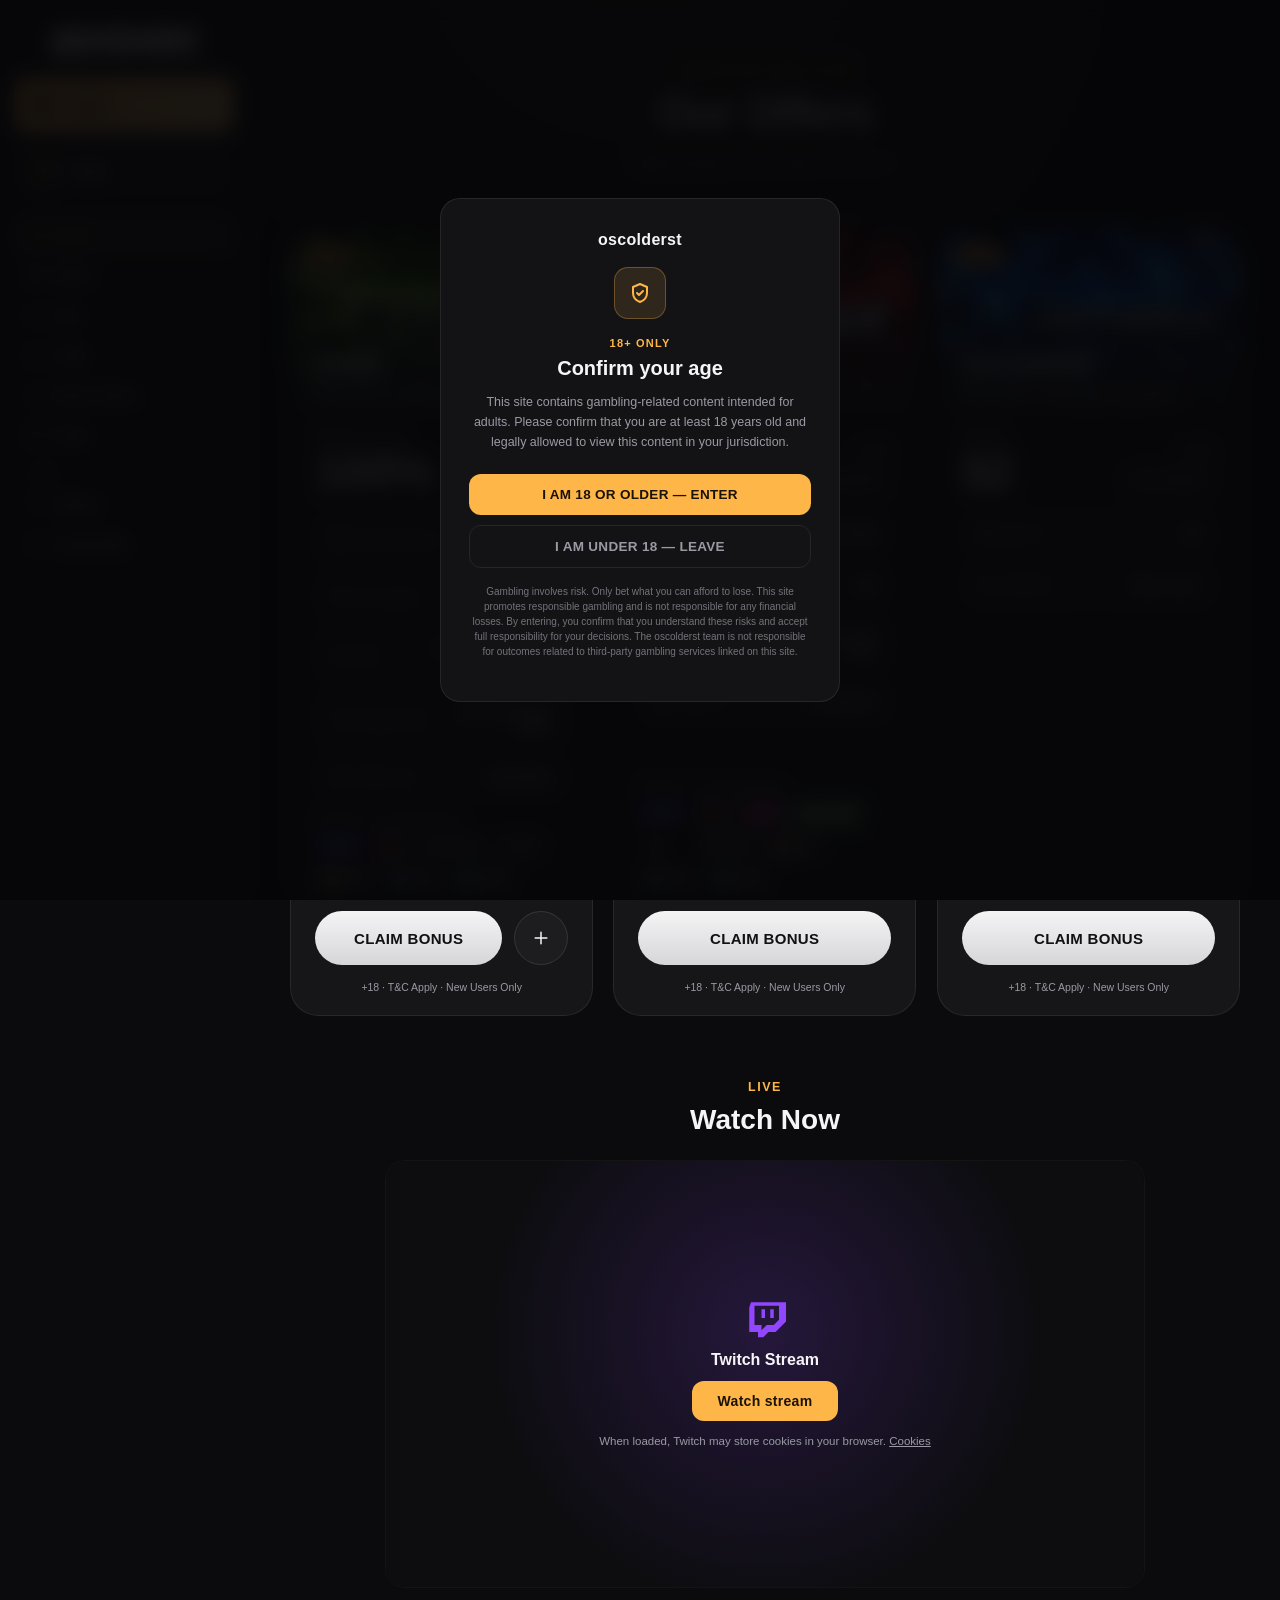
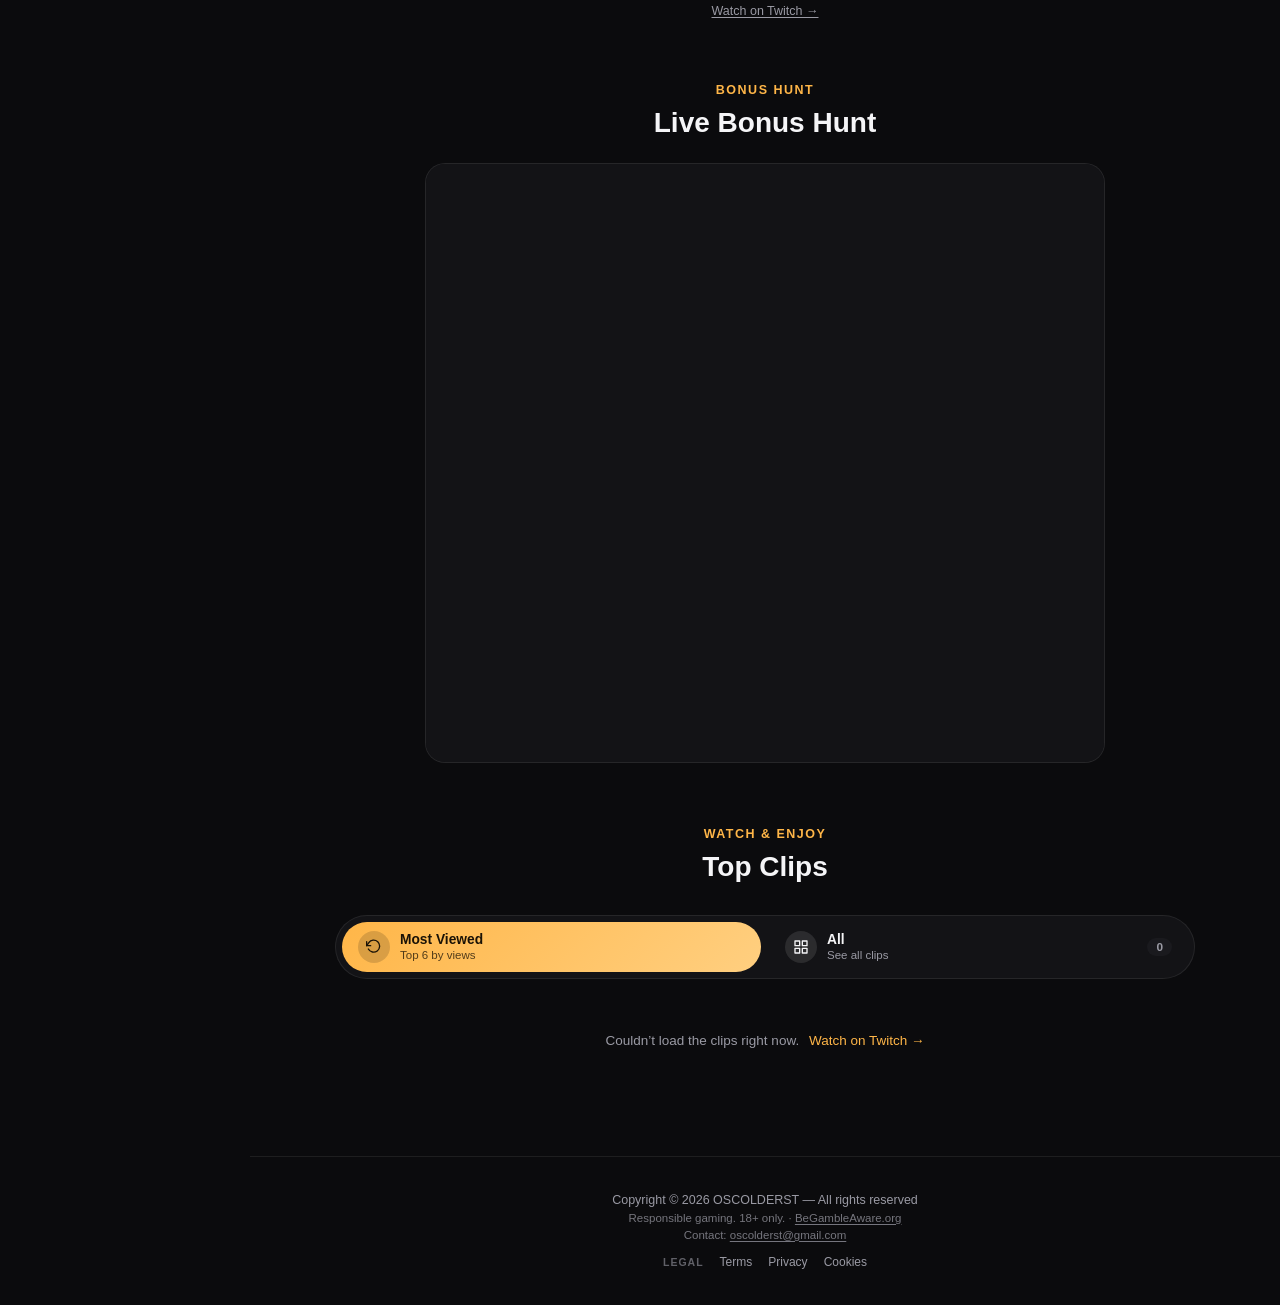
<file: index.html>
<!DOCTYPE html>
<html lang="en">
<head>
<meta charset="UTF-8">
<meta name="viewport" content="width=device-width, initial-scale=1.0">
<title>OSCOLDERST | Casinos Online &amp; Bonus Hunt</title>
<link rel="icon" type="image/png" sizes="32x32" href="/assets/img/favicon-32.png?v=3">
<link rel="icon" type="image/png" sizes="64x64" href="/assets/img/favicon-64.png?v=3">
<link rel="stylesheet" href="/assets/site.css?v=20261126">
<link rel="stylesheet" href="/assets/sidebar.css?v=20261126">
</head>
<body class="has-sidebar">

<div class="age-gate" id="ageGate">
  <div class="age-gate-card">
    <div class="age-gate-logo">oscolderst</div>
    <div class="age-gate-icon">
      <svg viewBox="0 0 24 24" fill="none" stroke-width="2" stroke-linecap="round" stroke-linejoin="round"><path d="M12 3l7 3v6c0 4.5-3 7.5-7 9-4-1.5-7-4.5-7-9V6l7-3z"/><path d="M9 12l2 2 4-4"/></svg>
    </div>
    <div class="age-gate-eyebrow">18+ ONLY</div>
    <h2 class="age-gate-title">Confirm your age</h2>
    <p class="age-gate-text">This site contains gambling-related content intended for adults. Please confirm that you are at least 18 years old and legally allowed to view this content in your jurisdiction.</p>
    <button class="age-gate-btn enter" data-age="ok" type="button">I AM 18 OR OLDER &mdash; ENTER</button>
    <button class="age-gate-btn exit" data-age="no" type="button">I AM UNDER 18 &mdash; LEAVE</button>
    <p class="age-gate-fine">Gambling involves risk. Only bet what you can afford to lose. This site promotes responsible gambling and is not responsible for any financial losses. By entering, you confirm that you understand these risks and accept full responsibility for your decisions. The oscolderst team is not responsible for outcomes related to third-party gambling services linked on this site.</p>
  </div>
</div>

<main>
  <section class="hero">
    <div class="eyebrow">Check out and claim</div>
    <h1>Our Offers</h1>
    <p class="lede">Sign up and use the codes &amp; bonuses</p>
  </section>

  <section class="offer" id="offers">
    <div class="deal-row">
    <article class="deal">
      <div class="deal-media">
        <img src="/assets/img/pubs.webp" alt="PUBS">
        <span class="deal-badge">NEW</span>
        <div class="deal-head"><h3 class="deal-name">PUBS</h3><p class="deal-tagline">100% up to 2,000 USDT + 100 FS</p></div>
      </div>
      <div class="deal-body">
        <div class="deal-top">
          <div><span class="deal-label">Bonus value</span><span class="deal-big">100%</span></div>
          <div class="deal-code"><span class="deal-label">Code</span><span class="deal-code-pill is-none">Not needed</span></div>
        </div>
        <ul class="deal-rows"><li><svg viewBox="0 0 24 24" fill="none" stroke="currentColor" stroke-width="1.8" stroke-linecap="round" stroke-linejoin="round" aria-hidden="true"><path d="M20 12v8H4v-8"/><path d="M2 8h20v4H2z"/><path d="M12 20V8"/><path d="M12 8H8a2 2 0 1 1 2-3c1 1 2 3 2 3zM12 8h4a2 2 0 1 0-2-3c-1 1-2 3-2 3z"/></svg><span class="deal-row-label">Casino bonus</span><span class="deal-row-line"></span><b>Up to 2,000 USDT</b></li><li><svg viewBox="0 0 24 24" fill="none" stroke="currentColor" stroke-width="1.8" stroke-linecap="round" stroke-linejoin="round" aria-hidden="true"><path d="M20 12a8 8 0 1 1-2.3-5.6"/><path d="M20 4v4h-4"/><circle cx="12" cy="12" r="2.5"/></svg><span class="deal-row-label">Free spins</span><span class="deal-row-line"></span><b>100</b></li><li><svg viewBox="0 0 24 24" fill="none" stroke="currentColor" stroke-width="1.8" stroke-linecap="round" stroke-linejoin="round" aria-hidden="true"><rect x="2" y="7" width="20" height="11" rx="4"/><path d="M7 11v3M5.5 12.5h3"/><circle cx="16" cy="11.5" r=".8"/><circle cx="18" cy="13.5" r=".8"/></svg><span class="deal-row-label">Slot</span><span class="deal-row-line"></span><b>Gates of Olympus Super Scatter</b></li><li><svg viewBox="0 0 24 24" fill="none" stroke="currentColor" stroke-width="1.8" stroke-linecap="round" stroke-linejoin="round" aria-hidden="true"><circle cx="12" cy="12" r="9"/><path d="M12 7v5l3 2"/></svg><span class="deal-row-label">Happy Hour</span><span class="deal-row-line"></span><b>Up to 50 Super Spins</b></li><li><svg viewBox="0 0 24 24" fill="none" stroke="currentColor" stroke-width="1.8" stroke-linecap="round" stroke-linejoin="round" aria-hidden="true"><rect x="3" y="5" width="18" height="16" rx="2"/><path d="M16 3v4M8 3v4M3 10h18"/></svg><span class="deal-row-label">Valid until</span><span class="deal-row-line"></span><b>31/01/2027</b></li></ul>
        <div class="deal-pay" aria-label="Deposit and withdrawal methods: Visa, Mastercard, Apple Pay, Google Pay, Bitcoin, Ethereum, Tether (USDT)"><span class="deal-pay-label">Deposit &amp; withdrawal</span><div class="deal-pay-list"><span class="pm pm-visa" title="Visa">VISA</span><span class="pm" title="Mastercard"><svg viewBox="0 0 30 18" aria-hidden="true"><circle cx="11" cy="9" r="7.5" fill="#eb001b"/><circle cx="19" cy="9" r="7.5" fill="#f79e1b" fill-opacity=".9"/></svg></span><span class="pm" title="Apple Pay">Apple&nbsp;Pay</span><span class="pm" title="Google Pay">G&nbsp;Pay</span><span class="pm pm-coin" title="Bitcoin"><i style="background:#f7931a">&#8383;</i>BTC</span><span class="pm pm-coin" title="Ethereum"><i style="background:#627eea">&#926;</i>ETH</span><span class="pm pm-coin" title="Tether (USDT)"><i style="background:#26a17b">&#8366;</i>USDT</span></div></div>
        <div class="deal-actions">
          <a class="deal-cta" href="https://partners.meratrack.xyz/click?o=1598&amp;a=1530" target="_blank" rel="noopener">CLAIM BONUS</a><button class="deal-more" type="button" aria-expanded="false" aria-controls="deal-extra-pubs" aria-label="Happy Hour details"><svg viewBox="0 0 24 24" fill="none" stroke="currentColor" stroke-width="1.8" stroke-linecap="round" stroke-linejoin="round" aria-hidden="true"><path d="M12 5v14M5 12h14"/></svg></button>
        </div>
        <div class="deal-extra" id="deal-extra-pubs" hidden><div class="deal-extra-title">Happy Hour</div><ul><li><b>Every weekday (Monday to Friday):</b> deposit during Happy Hour and get Free Spins or Super Spins.</li><li><b>Slot:</b> Book of the Fallen.</li><li><b>Up to 50 Super Spins:</b> the bigger the deposit, the better the reward.</li><li>Valid until 31 January 2027, 22:59.</li></ul></div>
        <p class="deal-fine">+18 &middot; T&amp;C Apply &middot; New Users Only</p>
      </div>
    </article>
    <article class="deal">
      <div class="deal-media">
        <img src="/assets/img/dbbet.webp" alt="DB.bet">
        <span class="deal-badge">NEW</span>
        <div class="deal-head"><h3 class="deal-name">DB.bet</h3><p class="deal-tagline">Casino up to &euro;1500 + 150 FS</p></div>
      </div>
      <div class="deal-body">
        <div class="deal-top">
          <div><span class="deal-label">Casino bonus</span><span class="deal-big">&euro;1500</span></div>
          <div class="deal-code"><span class="deal-label">Code</span><span class="deal-code-pill is-none">Not needed</span></div>
        </div>
        <ul class="deal-rows"><li><svg viewBox="0 0 24 24" fill="none" stroke="currentColor" stroke-width="1.8" stroke-linecap="round" stroke-linejoin="round" aria-hidden="true"><path d="M20 12v8H4v-8"/><path d="M2 8h20v4H2z"/><path d="M12 20V8"/><path d="M12 8H8a2 2 0 1 1 2-3c1 1 2 3 2 3zM12 8h4a2 2 0 1 0-2-3c-1 1-2 3-2 3z"/></svg><span class="deal-row-label">Casino bonus</span><span class="deal-row-line"></span><b>Up to &euro;1500</b></li><li><svg viewBox="0 0 24 24" fill="none" stroke="currentColor" stroke-width="1.8" stroke-linecap="round" stroke-linejoin="round" aria-hidden="true"><path d="M20 12a8 8 0 1 1-2.3-5.6"/><path d="M20 4v4h-4"/><circle cx="12" cy="12" r="2.5"/></svg><span class="deal-row-label">Free spins</span><span class="deal-row-line"></span><b>150</b></li><li><svg viewBox="0 0 24 24" fill="none" stroke="currentColor" stroke-width="1.8" stroke-linecap="round" stroke-linejoin="round" aria-hidden="true"><circle cx="12" cy="12" r="9"/><path d="M12 7l4 3-1.5 4.5h-5L8 10z"/><path d="M12 3v4M21 10l-5 0M18 19l-3.5-4.5M6 19l3.5-4.5M3 10h5"/></svg><span class="deal-row-label">Sports bonus</span><span class="deal-row-line"></span><b>100% up to &euro;100</b></li><li><svg viewBox="0 0 24 24" fill="none" stroke="currentColor" stroke-width="1.8" stroke-linecap="round" stroke-linejoin="round" aria-hidden="true"><rect x="3" y="5" width="18" height="14" rx="2"/><circle cx="12" cy="12" r="3"/><path d="M7 9v6M17 9v6"/></svg><span class="deal-row-label">Valid on</span><span class="deal-row-line"></span><b>1st deposit</b></li></ul>
        <div class="deal-pay" aria-label="Deposit and withdrawal methods: Visa, Mastercard, Skrill, Neteller, MB WAY, Bank transfer, Bitcoin, Ethereum, Tether (USDT)"><span class="deal-pay-label">Deposit &amp; withdrawal</span><div class="deal-pay-list"><span class="pm pm-visa" title="Visa">VISA</span><span class="pm" title="Mastercard"><svg viewBox="0 0 30 18" aria-hidden="true"><circle cx="11" cy="9" r="7.5" fill="#eb001b"/><circle cx="19" cy="9" r="7.5" fill="#f79e1b" fill-opacity=".9"/></svg></span><span class="pm pm-skrill" title="Skrill">Skrill</span><span class="pm pm-neteller" title="Neteller">NETELLER</span><span class="pm pm-mbway" title="MB WAY"><img src="/assets/img/mbway.webp" alt="MB WAY" width="125" height="64"></span><span class="pm" title="Bank transfer"><svg viewBox="0 0 24 24" fill="none" stroke="currentColor" stroke-width="2" stroke-linecap="round" stroke-linejoin="round" aria-hidden="true"><path d="M3 10l9-6 9 6"/><path d="M5 10v8M9.5 10v8M14.5 10v8M19 10v8"/><path d="M3 20h18"/></svg>Bank</span><span class="pm pm-coin" title="Bitcoin"><i style="background:#f7931a">&#8383;</i>BTC</span><span class="pm pm-coin" title="Ethereum"><i style="background:#627eea">&#926;</i>ETH</span><span class="pm pm-coin" title="Tether (USDT)"><i style="background:#26a17b">&#8366;</i>USDT</span></div></div>
        <div class="deal-actions">
          <a class="deal-cta" href="https://partners.meratrack.xyz/click?o=1390&amp;a=1530" target="_blank" rel="noopener">CLAIM BONUS</a>
        </div>
        <p class="deal-fine">+18 &middot; T&amp;C Apply &middot; New Users Only</p>
      </div>
    </article>
    <article class="deal">
      <div class="deal-media">
        <img src="/assets/img/aetheria.webp" alt="AETHERIA">
        <span class="deal-badge">NEW</span>
        <div class="deal-head"><h3 class="deal-name">AETHERIA</h3><p class="deal-tagline">New users: claim your $2 bonus</p></div>
      </div>
      <div class="deal-body">
        <div class="deal-top">
          <div><span class="deal-label">Bonus</span><span class="deal-big">$2</span></div>
          <div class="deal-code"><span class="deal-label">Code</span><span class="deal-code-pill is-none">Not needed</span></div>
        </div>
        <ul class="deal-rows"><li><svg viewBox="0 0 24 24" fill="none" stroke="currentColor" stroke-width="1.8" stroke-linecap="round" stroke-linejoin="round" aria-hidden="true"><path d="M20 12v8H4v-8"/><path d="M2 8h20v4H2z"/><path d="M12 20V8"/><path d="M12 8H8a2 2 0 1 1 2-3c1 1 2 3 2 3zM12 8h4a2 2 0 1 0-2-3c-1 1-2 3-2 3z"/></svg><span class="deal-row-label">Bonus</span><span class="deal-row-line"></span><b>$2</b></li><li><svg viewBox="0 0 24 24" fill="none" stroke="currentColor" stroke-width="1.8" stroke-linecap="round" stroke-linejoin="round" aria-hidden="true"><path d="M16 21v-2a4 4 0 0 0-4-4H6a4 4 0 0 0-4 4v2"/><circle cx="9" cy="7" r="4"/><path d="M19 8v6M22 11h-6"/></svg><span class="deal-row-label">Valid for</span><span class="deal-row-line"></span><b>New users</b></li></ul>
        <div class="deal-actions">
          <a class="deal-cta" href="https://aetheria.win/r/oscolderst" target="_blank" rel="noopener">CLAIM BONUS</a>
        </div>
        <p class="deal-fine">+18 &middot; T&amp;C Apply &middot; New Users Only</p>
      </div>
    </article>
    </div>
  </section>

  <section class="live" id="live">
    <div class="eyebrow">Live</div>
    <h2>Watch Now</h2>
    <div class="live-embed" data-twitch>
      <div class="embed-gate">
        <svg class="embed-gate-logo" viewBox="0 0 24 24" aria-hidden="true"><path d="M4 3 3 6v14h5v3h3l3-3h4l6-6V3H4zm16 10-3 3h-4l-3 3v-3H6V5h14v8z"/><path d="M15 7h2v5h-2zm-5 0h2v5h-2z"/></svg>
        <div class="embed-gate-title">Twitch Stream</div>
        <button class="embed-gate-btn" type="button">Watch stream</button>
        <p class="embed-gate-note">When loaded, Twitch may store cookies in your browser. <a href="/cookies/">Cookies</a></p>
      </div>
    </div>
    <a class="live-link" href="https://www.twitch.tv/oscolderst" target="_blank" rel="noopener">Watch on Twitch &rarr;</a>
  </section>

  <section class="bonushunt">
    <div class="eyebrow">Bonus Hunt</div>
    <h2>Live Bonus Hunt</h2>
    <div class="bonushunt-embed">
      <iframe
        src="https://bonushunt.gg/widget/1?userId=cmrzfru5z0087jcec7os5fnv4"
        scrolling="no"
        title="Bonus Hunt">
      </iframe>
    </div>
  </section>

  <section class="clips" id="clips">
    <div class="eyebrow">Watch &amp; enjoy</div>
    <h2>Top Clips</h2>

    <div class="clip-filters" role="tablist" aria-label="Filter clips">
      <button class="filter-tab active" data-filter="top" type="button">
        <span class="tab-icon"><svg viewBox="0 0 24 24" fill="none" stroke="currentColor" stroke-width="2" stroke-linecap="round" stroke-linejoin="round"><polyline points="1 4 1 10 7 10"></polyline><path d="M3.51 15a9 9 0 1 0 .49-9.36L1 10"></path></svg></span>
        <span class="tab-text"><span class="tab-title">Most Viewed</span><span class="tab-sub">Top 6 by views</span></span>
      </button>
      <button class="filter-tab" data-filter="all" type="button">
        <span class="tab-icon"><svg viewBox="0 0 24 24" fill="none" stroke="currentColor" stroke-width="2" stroke-linecap="round" stroke-linejoin="round"><rect x="3" y="3" width="7" height="7"></rect><rect x="14" y="3" width="7" height="7"></rect><rect x="14" y="14" width="7" height="7"></rect><rect x="3" y="14" width="7" height="7"></rect></svg></span>
        <span class="tab-text"><span class="tab-title">All</span><span class="tab-sub">See all clips</span></span>
        <span class="tab-count" id="allCount">&mdash;</span>
      </button>
    </div>

    <div class="clips-grid" id="clipsGrid"></div>
    <div class="clips-empty" id="clipsEmpty" hidden>
      Couldn&rsquo;t load the clips right now.
      <a href="https://www.twitch.tv/oscolderst/clips" target="_blank" rel="noopener">Watch on Twitch &rarr;</a>
    </div>
  </section>
</main>

<footer>
  <div>Copyright &copy; 2026 OSCOLDERST &mdash; All rights reserved</div>
  <div class="fine">Responsible gaming. 18+ only. &middot; <a href="https://www.begambleaware.org/" target="_blank" rel="noopener">BeGambleAware.org</a></div>
  <div class="fine">Contact: <a href="mailto:oscolderst@gmail.com">oscolderst@gmail.com</a></div>
  <nav class="footer-legal" aria-label="Legal"><span>Legal</span><a href="/terms/">Terms</a><a href="/privacy/">Privacy</a><a href="/cookies/">Cookies</a></nav>
</footer>

<script src="/assets/age-gate.js?v=20261126"></script>
<script src="/assets/sidebar.js?v=20261126"></script>
<script src="/assets/offers.js?v=20261126"></script>
<script src="/assets/twitch-embed.js?v=20261126"></script>
<script src="/assets/clips.js?v=20261126"></script>
</body>
</html>
</file>
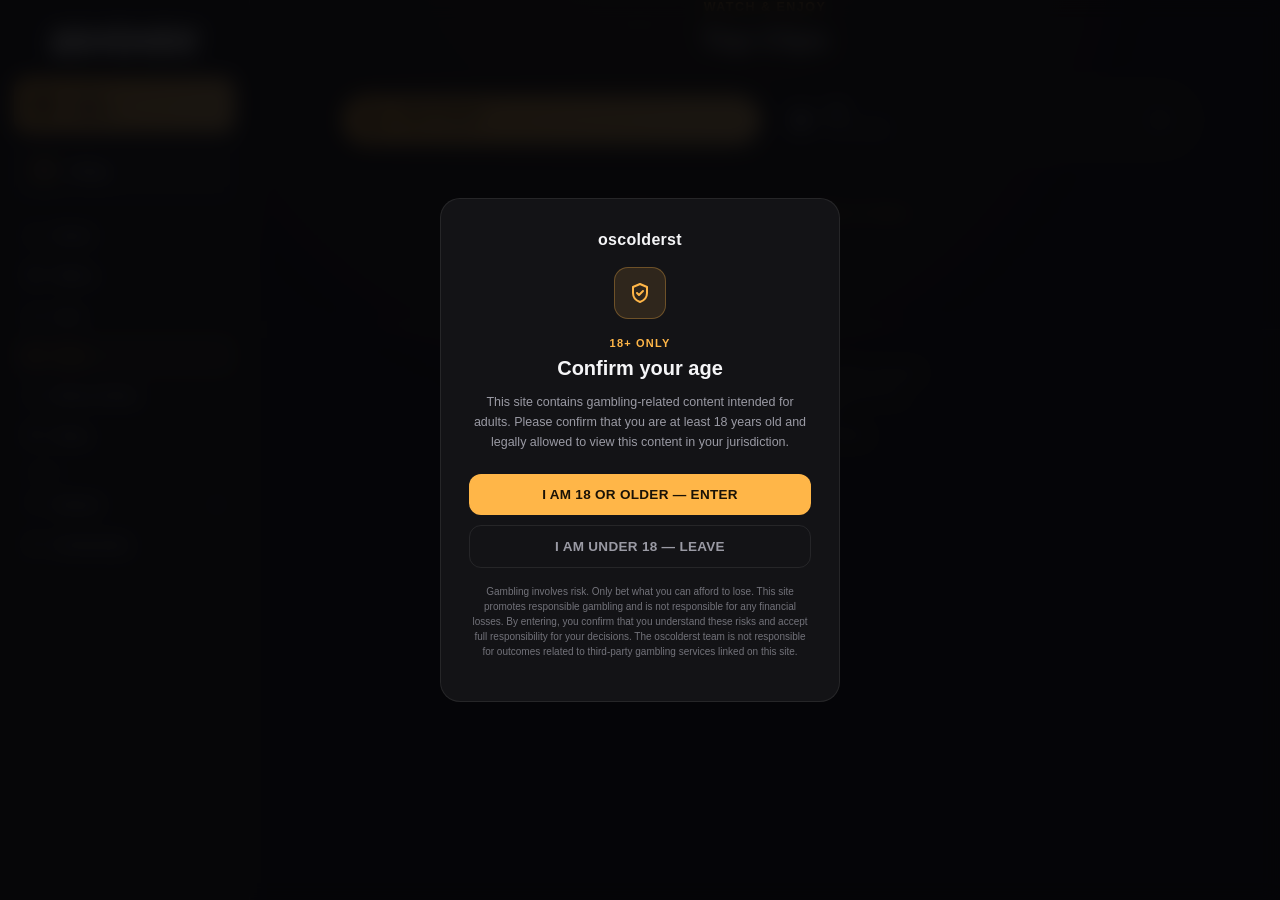
<file: clips/index.html>
<!DOCTYPE html>
<html lang="en">
<head>
<meta charset="UTF-8">
<meta name="viewport" content="width=device-width, initial-scale=1.0">
<title>OSCOLDERST | Casinos Online &amp; Bonus Hunt</title>
<link rel="icon" type="image/png" sizes="32x32" href="/assets/img/favicon-32.png?v=3">
<link rel="icon" type="image/png" sizes="64x64" href="/assets/img/favicon-64.png?v=3">
<link rel="stylesheet" href="/assets/site.css?v=20261126">
<link rel="stylesheet" href="/assets/sidebar.css?v=20261126">
</head>
<body class="has-sidebar">

<div class="age-gate" id="ageGate">
  <div class="age-gate-card">
    <div class="age-gate-logo">oscolderst</div>
    <div class="age-gate-icon">
      <svg viewBox="0 0 24 24" fill="none" stroke-width="2" stroke-linecap="round" stroke-linejoin="round"><path d="M12 3l7 3v6c0 4.5-3 7.5-7 9-4-1.5-7-4.5-7-9V6l7-3z"/><path d="M9 12l2 2 4-4"/></svg>
    </div>
    <div class="age-gate-eyebrow">18+ ONLY</div>
    <h2 class="age-gate-title">Confirm your age</h2>
    <p class="age-gate-text">This site contains gambling-related content intended for adults. Please confirm that you are at least 18 years old and legally allowed to view this content in your jurisdiction.</p>
    <button class="age-gate-btn enter" data-age="ok" type="button">I AM 18 OR OLDER &mdash; ENTER</button>
    <button class="age-gate-btn exit" data-age="no" type="button">I AM UNDER 18 &mdash; LEAVE</button>
    <p class="age-gate-fine">Gambling involves risk. Only bet what you can afford to lose. This site promotes responsible gambling and is not responsible for any financial losses. By entering, you confirm that you understand these risks and accept full responsibility for your decisions. The oscolderst team is not responsible for outcomes related to third-party gambling services linked on this site.</p>
  </div>
</div>

<main>
  <section class="clips" id="clips">
    <div class="eyebrow">Watch &amp; enjoy</div>
    <h2>Top Clips</h2>

    <div class="clip-filters" role="tablist" aria-label="Filter clips">
      <button class="filter-tab active" data-filter="top" type="button">
        <span class="tab-icon"><svg viewBox="0 0 24 24" fill="none" stroke="currentColor" stroke-width="2" stroke-linecap="round" stroke-linejoin="round"><polyline points="1 4 1 10 7 10"></polyline><path d="M3.51 15a9 9 0 1 0 .49-9.36L1 10"></path></svg></span>
        <span class="tab-text"><span class="tab-title">Most Viewed</span><span class="tab-sub">Top 6 by views</span></span>
      </button>
      <button class="filter-tab" data-filter="all" type="button">
        <span class="tab-icon"><svg viewBox="0 0 24 24" fill="none" stroke="currentColor" stroke-width="2" stroke-linecap="round" stroke-linejoin="round"><rect x="3" y="3" width="7" height="7"></rect><rect x="14" y="3" width="7" height="7"></rect><rect x="14" y="14" width="7" height="7"></rect><rect x="3" y="14" width="7" height="7"></rect></svg></span>
        <span class="tab-text"><span class="tab-title">All</span><span class="tab-sub">See all clips</span></span>
        <span class="tab-count" id="allCount">&mdash;</span>
      </button>
    </div>

    <div class="clips-grid" id="clipsGrid"></div>
    <div class="clips-empty" id="clipsEmpty" hidden>
      Couldn&rsquo;t load the clips right now.
      <a href="https://www.twitch.tv/oscolderst/clips" target="_blank" rel="noopener">Watch on Twitch &rarr;</a>
    </div>
  </section>
</main>

<footer>
  <div>Copyright &copy; 2026 OSCOLDERST &mdash; All rights reserved</div>
  <div class="fine">Responsible gaming. 18+ only. &middot; <a href="https://www.begambleaware.org/" target="_blank" rel="noopener">BeGambleAware.org</a></div>
  <div class="fine">Contact: <a href="mailto:oscolderst@gmail.com">oscolderst@gmail.com</a></div>
  <nav class="footer-legal" aria-label="Legal"><span>Legal</span><a href="/terms/">Terms</a><a href="/privacy/">Privacy</a><a href="/cookies/">Cookies</a></nav>
</footer>

<script src="/assets/age-gate.js?v=20261126"></script>
<script src="/assets/sidebar.js?v=20261126"></script>
<script src="/assets/clips.js?v=20261126"></script>
</body>
</html>
</file>
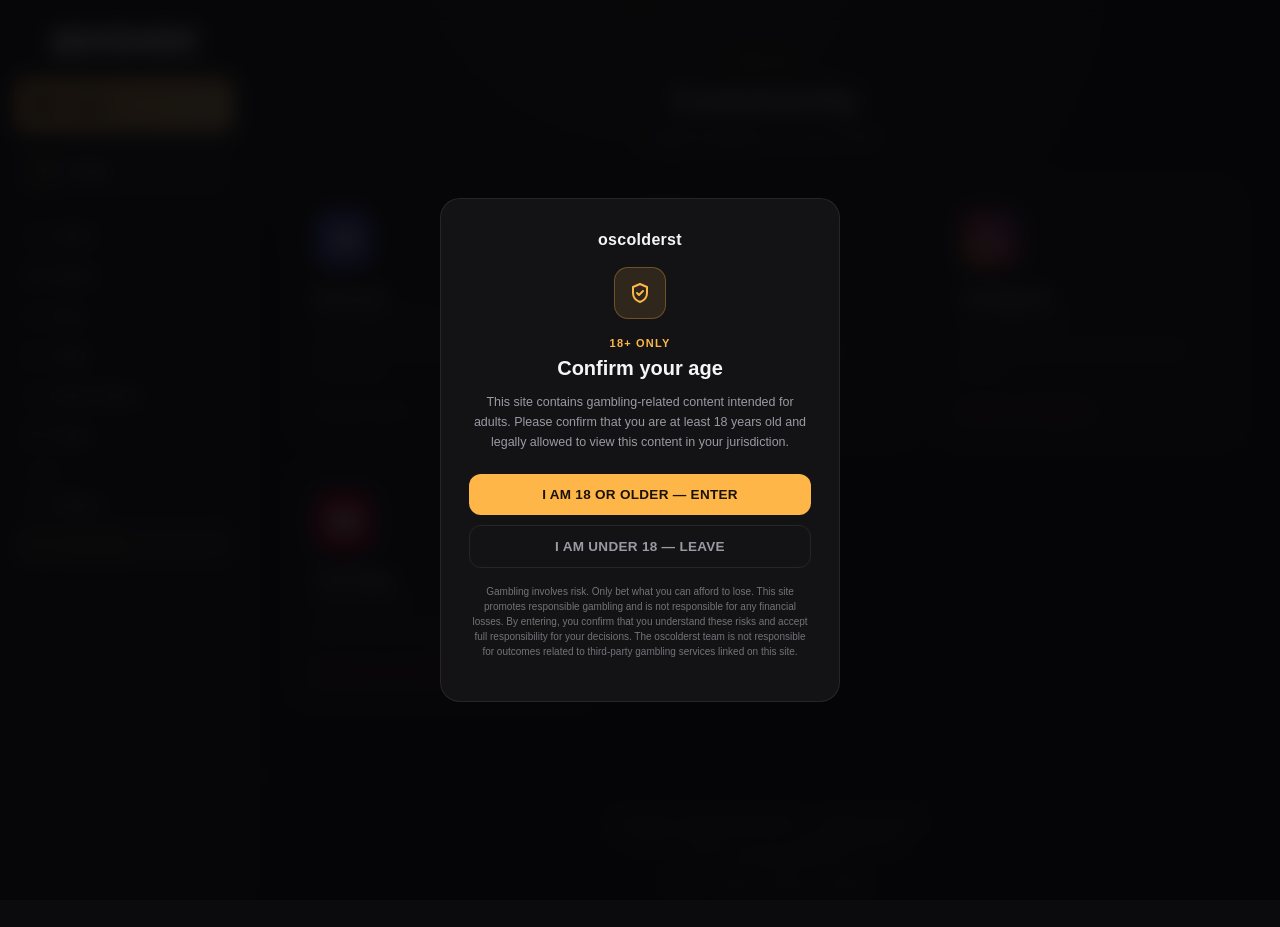
<file: community/index.html>
<!DOCTYPE html>
<html lang="en">
<head>
<meta charset="UTF-8">
<meta name="viewport" content="width=device-width, initial-scale=1.0">
<title>OSCOLDERST | Casinos Online &amp; Bonus Hunt</title>
<link rel="icon" type="image/png" sizes="32x32" href="/assets/img/favicon-32.png?v=3">
<link rel="icon" type="image/png" sizes="64x64" href="/assets/img/favicon-64.png?v=3">
<link rel="stylesheet" href="/assets/site.css?v=20261126">
<link rel="stylesheet" href="/assets/sidebar.css?v=20261126">
</head>
<body class="has-sidebar">

<div class="age-gate" id="ageGate">
  <div class="age-gate-card">
    <div class="age-gate-logo">oscolderst</div>
    <div class="age-gate-icon">
      <svg viewBox="0 0 24 24" fill="none" stroke-width="2" stroke-linecap="round" stroke-linejoin="round"><path d="M12 3l7 3v6c0 4.5-3 7.5-7 9-4-1.5-7-4.5-7-9V6l7-3z"/><path d="M9 12l2 2 4-4"/></svg>
    </div>
    <div class="age-gate-eyebrow">18+ ONLY</div>
    <h2 class="age-gate-title">Confirm your age</h2>
    <p class="age-gate-text">This site contains gambling-related content intended for adults. Please confirm that you are at least 18 years old and legally allowed to view this content in your jurisdiction.</p>
    <button class="age-gate-btn enter" data-age="ok" type="button">I AM 18 OR OLDER &mdash; ENTER</button>
    <button class="age-gate-btn exit" data-age="no" type="button">I AM UNDER 18 &mdash; LEAVE</button>
    <p class="age-gate-fine">Gambling involves risk. Only bet what you can afford to lose. This site promotes responsible gambling and is not responsible for any financial losses. By entering, you confirm that you understand these risks and accept full responsibility for your decisions. The oscolderst team is not responsible for outcomes related to third-party gambling services linked on this site.</p>
  </div>
</div>

<main>
  <section class="community">
    <div class="eyebrow">Join us</div>
    <h2>Community</h2>
    <p class="lede">Follow oscolderst on social media.</p>
    <div class="social-grid">
      <a class="social-card discord" href="https://discord.gg/mTDvkPcJn" target="_blank" rel="noopener">
        <span class="social-logo"><svg viewBox="0 0 24 24" aria-hidden="true"><path d="M20.3 5.4A17.5 17.5 0 0 0 15.9 4l-.2.4c1.8.5 2.7 1.2 2.7 1.2-1.2-.6-2.4-1-3.5-1.1-.8-.1-1.6-.1-2.3 0-.1 0-.2 0-.3 0-1.2.1-2.4.5-3.6 1.1 0 0 1-.7 2.9-1.2l-.1-.3a17.6 17.6 0 0 0-4.4 1.3S2.5 10 3.9 17.5c0 0 1.5 2.2 5.5 2.4l.9-1.2c-1.6-.4-2.5-1-2.5-1s.2.1.6.3h.1c.1 0 .1.1.2.1a10 10 0 0 0 2 .6c.4.1.9.2 1.4.2 2.3.1 4.3-.4 4.3-.4.4-.1.9-.2 1.4-.3 0 0-.8.6-2.5 1l1 1.2c4 0 5.5-2.4 5.5-2.4 1.5-8-2.4-12.1-2.4-12.1zM9 14.6c-.8 0-1.5-.8-1.5-1.7 0-.9.6-1.7 1.5-1.7s1.5.8 1.5 1.7c0 .9-.7 1.7-1.5 1.7zm6 0c-.8 0-1.5-.8-1.5-1.7 0-.9.6-1.7 1.5-1.7s1.5.8 1.5 1.7c0 .9-.7 1.7-1.5 1.7z"/></svg></span>
        <span class="social-name">Discord</span>
        <span class="social-handle">discord.gg/mTDvkPcJn</span>
        <span class="social-desc">Join the server and chat with the community.</span>
        <span class="social-btn">Join the server &rarr;</span>
      </a>
      <a class="social-card twitch" href="https://www.twitch.tv/oscolderst" target="_blank" rel="noopener">
        <span class="social-logo"><svg viewBox="0 0 24 24" aria-hidden="true"><path d="M4 3 3 6v14h5v3h3l3-3h4l6-6V3H4zm16 10-3 3h-4l-3 3v-3H6V5h14v8z"/><path d="M15 7h2v5h-2zm-5 0h2v5h-2z"/></svg></span>
        <span class="social-name">Twitch</span>
        <span class="social-handle">twitch.tv/oscolderst</span>
        <span class="social-desc">Live slots and bonus hunt streams.</span>
        <span class="social-btn">Follow on Twitch &rarr;</span>
      </a>
      <a class="social-card instagram" href="https://www.instagram.com/oscolderst.clipes/" target="_blank" rel="noopener">
        <span class="social-logo"><svg viewBox="0 0 24 24" aria-hidden="true"><path d="M12 2c2.717 0 3.056.01 4.122.06 1.065.05 1.79.217 2.428.465.66.254 1.216.598 1.772 1.153a4.908 4.908 0 0 1 1.153 1.772c.247.637.415 1.363.465 2.428.05 1.066.06 1.405.06 4.122 0 2.717-.01 3.056-.06 4.122-.05 1.065-.218 1.79-.465 2.428a4.883 4.883 0 0 1-1.153 1.772 4.915 4.915 0 0 1-1.772 1.153c-.637.247-1.363.415-2.428.465-1.066.05-1.405.06-4.122.06-2.717 0-3.056-.01-4.122-.06-1.065-.05-1.79-.218-2.428-.465a4.89 4.89 0 0 1-1.772-1.153 4.904 4.904 0 0 1-1.153-1.772c-.248-.637-.415-1.363-.465-2.428C2.013 15.056 2 14.717 2 12c0-2.717.013-3.056.06-4.122.05-1.065.217-1.79.465-2.428a4.88 4.88 0 0 1 1.153-1.772A4.897 4.897 0 0 1 5.45 2.525c.637-.248 1.363-.415 2.428-.465C8.944 2.013 9.283 2 12 2zm0 1.802c-2.67 0-2.986.01-4.04.059-.976.045-1.505.207-1.858.344-.466.181-.8.398-1.15.748-.35.35-.566.683-.747 1.15-.137.352-.3.881-.344 1.857-.05 1.054-.06 1.37-.06 4.04 0 2.67.01 2.986.06 4.04.045.976.207 1.505.344 1.858.181.466.397.8.747 1.15.35.35.684.566 1.15.747.353.137.882.3 1.858.344 1.054.05 1.37.06 4.04.06 2.67 0 2.987-.01 4.04-.06.977-.045 1.506-.207 1.858-.344.466-.181.8-.397 1.15-.747.35-.35.566-.684.748-1.15.137-.353.3-.882.344-1.858.05-1.054.059-1.37.059-4.04 0-2.67-.01-2.986-.06-4.04-.045-.976-.207-1.505-.344-1.857a3.09 3.09 0 0 0-.747-1.15 3.098 3.098 0 0 0-1.15-.748c-.353-.137-.882-.3-1.858-.344-1.054-.05-1.37-.059-4.04-.059zm0 4.594a5.604 5.604 0 1 1 0 11.208 5.604 5.604 0 0 1 0-11.208zm0 9.242a3.638 3.638 0 1 0 0-7.276 3.638 3.638 0 0 0 0 7.276zm7.137-9.464a1.31 1.31 0 1 1-2.62 0 1.31 1.31 0 0 1 2.62 0z"/></svg></span>
        <span class="social-name">Instagram</span>
        <span class="social-handle">@oscolderst.clipes</span>
        <span class="social-desc">The best clips and moments from the stream.</span>
        <span class="social-btn">Follow on Instagram &rarr;</span>
      </a>
      <a class="social-card youtube" href="https://www.youtube.com/@oscolderstclips" target="_blank" rel="noopener">
        <span class="social-logo"><svg viewBox="0 0 24 24" aria-hidden="true"><path d="M23.498 6.186a3.016 3.016 0 0 0-2.122-2.136C19.505 3.545 12 3.545 12 3.545s-7.505 0-9.377.505A3.017 3.017 0 0 0 .502 6.186C0 8.07 0 12 0 12s0 3.93.502 5.814a3.016 3.016 0 0 0 2.122 2.136c1.871.505 9.376.505 9.376.505s7.505 0 9.377-.505a3.015 3.015 0 0 0 2.122-2.136C24 15.93 24 12 24 12s0-3.93-.502-5.814zM9.545 15.568V8.432L15.818 12l-6.273 3.568z"/></svg></span>
        <span class="social-name">YouTube</span>
        <span class="social-handle">@oscolderstclips</span>
        <span class="social-desc">Clips and stream highlights.</span>
        <span class="social-btn">Subscribe on YouTube &rarr;</span>
      </a>
    </div>
  </section>
</main>

<footer>
  <div>Copyright &copy; 2026 OSCOLDERST &mdash; All rights reserved</div>
  <div class="fine">Responsible gaming. 18+ only. &middot; <a href="https://www.begambleaware.org/" target="_blank" rel="noopener">BeGambleAware.org</a></div>
  <div class="fine">Contact: <a href="mailto:oscolderst@gmail.com">oscolderst@gmail.com</a></div>
  <nav class="footer-legal" aria-label="Legal"><span>Legal</span><a href="/terms/">Terms</a><a href="/privacy/">Privacy</a><a href="/cookies/">Cookies</a></nav>
</footer>

<script src="/assets/age-gate.js?v=20261126"></script>
<script src="/assets/sidebar.js?v=20261126"></script>

</body>
</html>
</file>
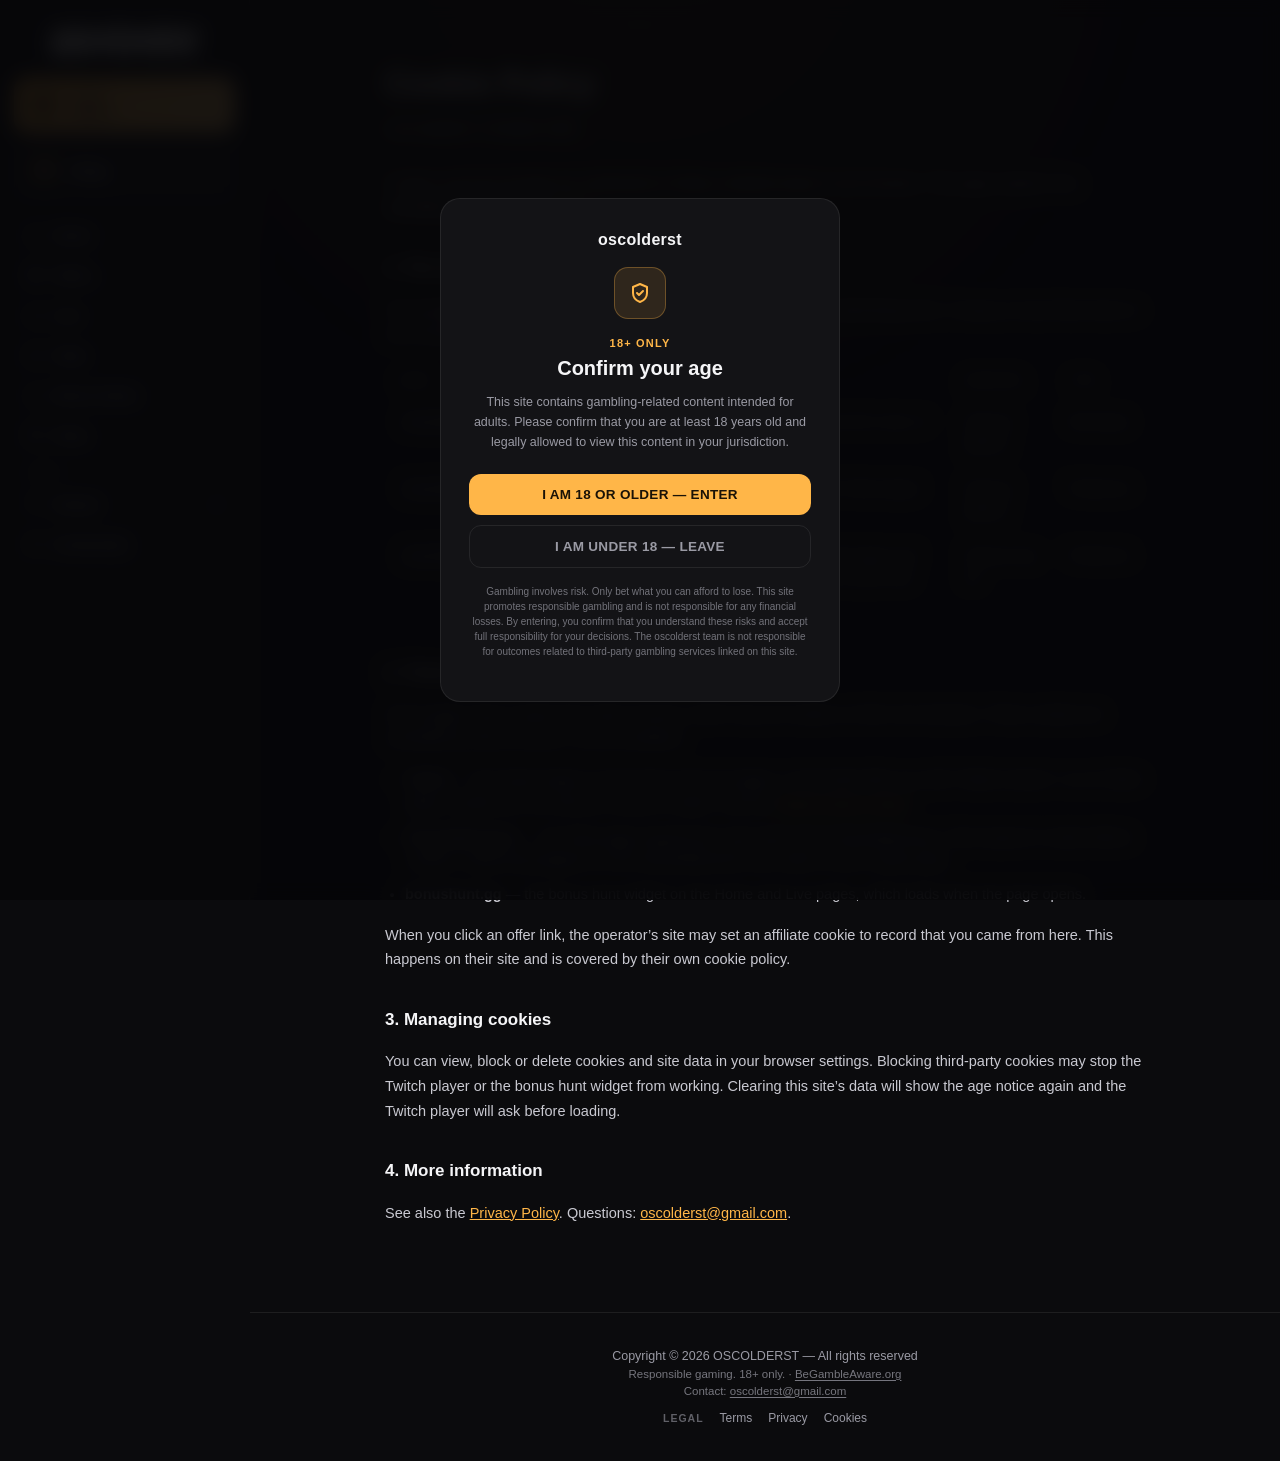
<file: cookies/index.html>
<!DOCTYPE html>
<html lang="en">
<head>
<meta charset="UTF-8">
<meta name="viewport" content="width=device-width, initial-scale=1.0">
<title>OSCOLDERST | Casinos Online &amp; Bonus Hunt</title>
<link rel="icon" type="image/png" sizes="32x32" href="/assets/img/favicon-32.png?v=3">
<link rel="icon" type="image/png" sizes="64x64" href="/assets/img/favicon-64.png?v=3">
<link rel="stylesheet" href="/assets/site.css?v=20261126">
<link rel="stylesheet" href="/assets/sidebar.css?v=20261126">
</head>
<body class="has-sidebar">

<div class="age-gate" id="ageGate">
  <div class="age-gate-card">
    <div class="age-gate-logo">oscolderst</div>
    <div class="age-gate-icon">
      <svg viewBox="0 0 24 24" fill="none" stroke-width="2" stroke-linecap="round" stroke-linejoin="round"><path d="M12 3l7 3v6c0 4.5-3 7.5-7 9-4-1.5-7-4.5-7-9V6l7-3z"/><path d="M9 12l2 2 4-4"/></svg>
    </div>
    <div class="age-gate-eyebrow">18+ ONLY</div>
    <h2 class="age-gate-title">Confirm your age</h2>
    <p class="age-gate-text">This site contains gambling-related content intended for adults. Please confirm that you are at least 18 years old and legally allowed to view this content in your jurisdiction.</p>
    <button class="age-gate-btn enter" data-age="ok" type="button">I AM 18 OR OLDER &mdash; ENTER</button>
    <button class="age-gate-btn exit" data-age="no" type="button">I AM UNDER 18 &mdash; LEAVE</button>
    <p class="age-gate-fine">Gambling involves risk. Only bet what you can afford to lose. This site promotes responsible gambling and is not responsible for any financial losses. By entering, you confirm that you understand these risks and accept full responsibility for your decisions. The oscolderst team is not responsible for outcomes related to third-party gambling services linked on this site.</p>
  </div>
</div>

<main>
  <article class="legal">
<h1>Cookie Policy</h1>
<p class="legal-updated">Last updated: 3 October 2026</p>

<p>Cookies and local storage are small pieces of data a website keeps in your browser. This page explains how <strong>oscolderst.github.io</strong> uses them.</p>

<h2>1. The site&rsquo;s own storage</h2>
<p>The site <strong>does not set its own cookies</strong> and does not use analytics or advertising tools. It keeps at most three items in your browser&rsquo;s local storage:</p>
<div class="legal-table">
<table>
  <tr><th>Name</th><th>Purpose</th><th>Duration</th><th>Type</th></tr>
  <tr><td><code>oscolderst_age_ok</code></td><td>Remembers that you confirmed you are 18 or over, so the age notice is not shown again.</td><td>Until you delete it</td><td>Necessary</td></tr>
  <tr><td><code>oscolderst_twitch_ok</code></td><td>Remembers that you chose to load the Twitch player, so it loads directly on your next visit.</td><td>Until you delete it</td><td>Preference</td></tr>
  <tr><td><code>oscolderst_twitch_user</code></td><td>Only if you log in with Twitch on the Shop page: your Twitch username, so your points show on your next visit.</td><td>Until you log out</td><td>Preference</td></tr>
</table>
</div>

<h2>2. Third-party cookies</h2>
<p>Some pages show content from other services, which may set cookies on their own domains. These cookies are controlled by those services, not by oscolderst:</p>
<ul>
  <li><strong>Twitch</strong> &mdash; the stream player on the Home and Live pages. It only loads after you click &ldquo;Watch stream&rdquo;, so no Twitch player cookies are set until you choose to watch. See the <a href="https://www.twitch.tv/p/legal/privacy-notice/" target="_blank" rel="noopener">Twitch privacy notice</a>.</li>
  <li><strong>StreamElements</strong> &mdash; the Shop page requests the store items from StreamElements. That request is made without cookies; redeeming happens on the StreamElements site under its own cookie policy.</li>
  <li><strong>bonushunt.gg</strong> &mdash; the bonus hunt widget on the Home and Live pages, which loads when the page opens.</li>
</ul>
<p>When you click an offer link, the operator&rsquo;s site may set an affiliate cookie to record that you came from here. This happens on their site and is covered by their own cookie policy.</p>

<h2>3. Managing cookies</h2>
<p>You can view, block or delete cookies and site data in your browser settings. Blocking third-party cookies may stop the Twitch player or the bonus hunt widget from working. Clearing this site&rsquo;s data will show the age notice again and the Twitch player will ask before loading.</p>

<h2>4. More information</h2>
<p>See also the <a href="/privacy/">Privacy Policy</a>. Questions: <a href="mailto:oscolderst@gmail.com">oscolderst@gmail.com</a>.</p>
  </article>
</main>

<footer>
  <div>Copyright &copy; 2026 OSCOLDERST &mdash; All rights reserved</div>
  <div class="fine">Responsible gaming. 18+ only. &middot; <a href="https://www.begambleaware.org/" target="_blank" rel="noopener">BeGambleAware.org</a></div>
  <div class="fine">Contact: <a href="mailto:oscolderst@gmail.com">oscolderst@gmail.com</a></div>
  <nav class="footer-legal" aria-label="Legal"><span>Legal</span><a href="/terms/">Terms</a><a href="/privacy/">Privacy</a><a href="/cookies/">Cookies</a></nav>
</footer>

<script src="/assets/age-gate.js?v=20261126"></script>
<script src="/assets/sidebar.js?v=20261126"></script>

</body>
</html>
</file>
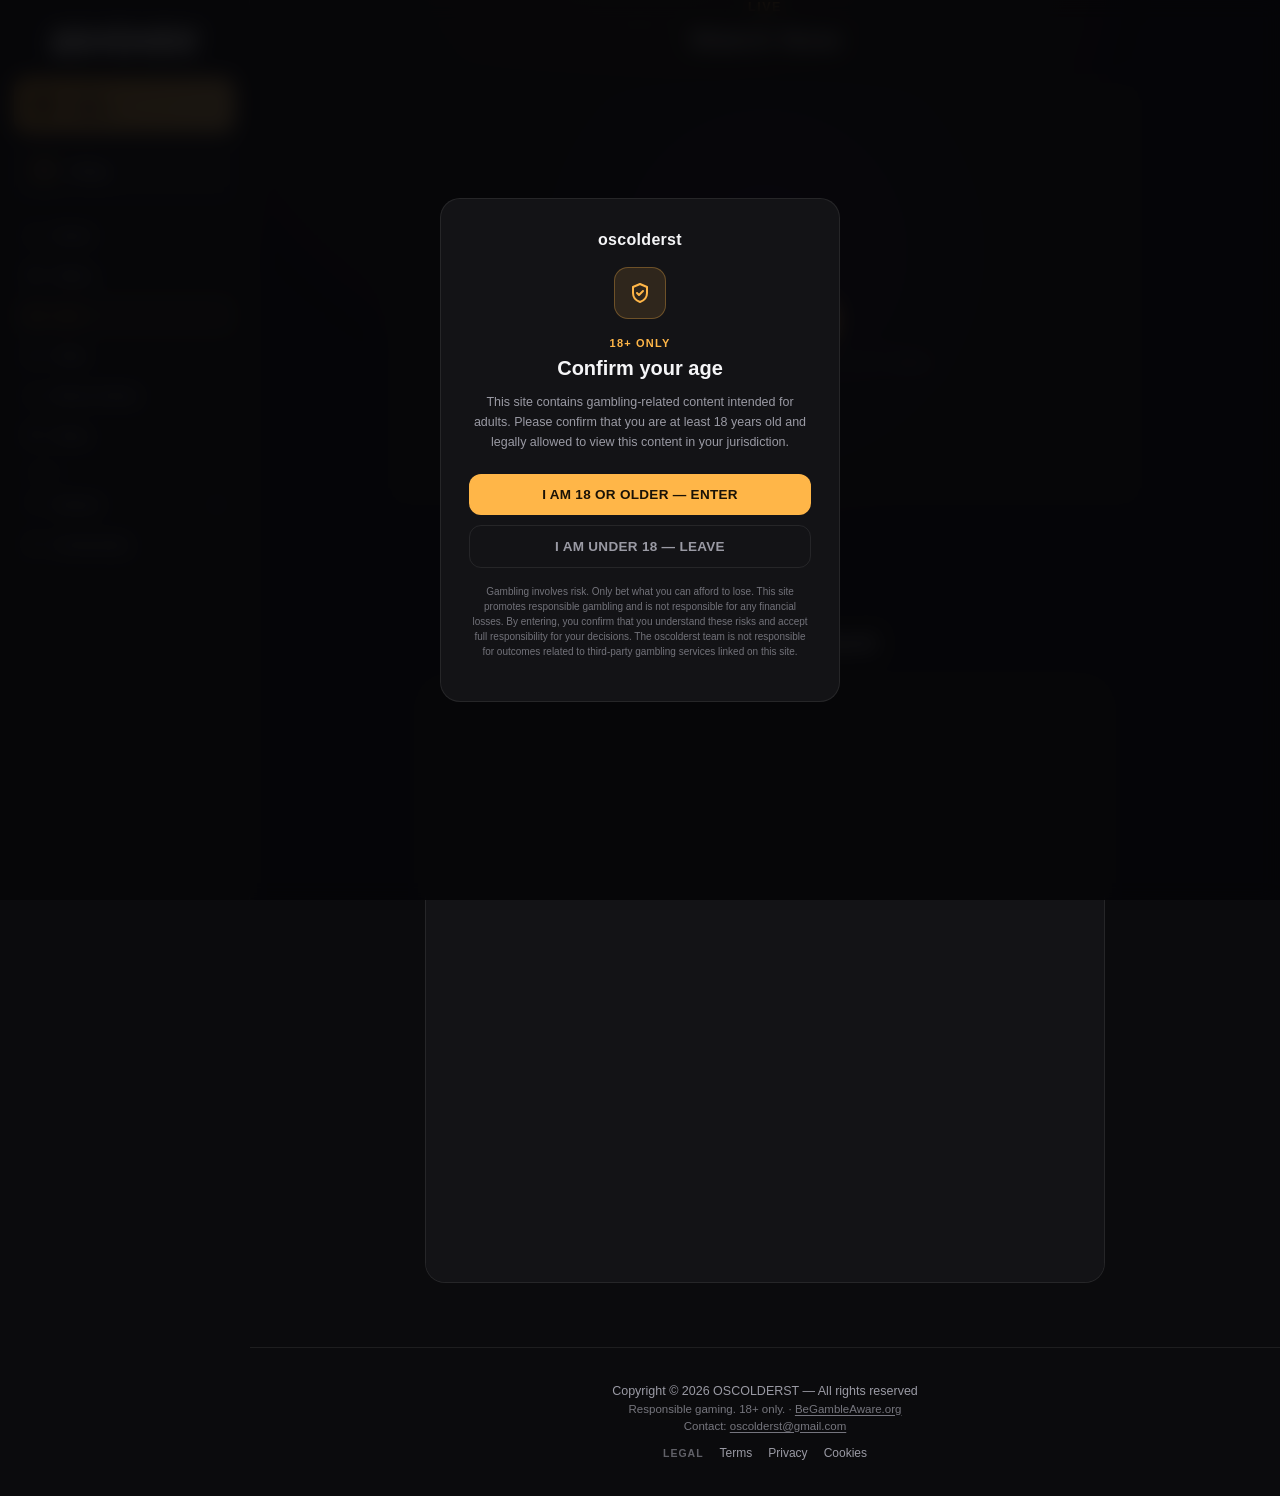
<file: live/index.html>
<!DOCTYPE html>
<html lang="en">
<head>
<meta charset="UTF-8">
<meta name="viewport" content="width=device-width, initial-scale=1.0">
<title>OSCOLDERST | Casinos Online &amp; Bonus Hunt</title>
<link rel="icon" type="image/png" sizes="32x32" href="/assets/img/favicon-32.png?v=3">
<link rel="icon" type="image/png" sizes="64x64" href="/assets/img/favicon-64.png?v=3">
<link rel="stylesheet" href="/assets/site.css?v=20261126">
<link rel="stylesheet" href="/assets/sidebar.css?v=20261126">
</head>
<body class="has-sidebar">

<div class="age-gate" id="ageGate">
  <div class="age-gate-card">
    <div class="age-gate-logo">oscolderst</div>
    <div class="age-gate-icon">
      <svg viewBox="0 0 24 24" fill="none" stroke-width="2" stroke-linecap="round" stroke-linejoin="round"><path d="M12 3l7 3v6c0 4.5-3 7.5-7 9-4-1.5-7-4.5-7-9V6l7-3z"/><path d="M9 12l2 2 4-4"/></svg>
    </div>
    <div class="age-gate-eyebrow">18+ ONLY</div>
    <h2 class="age-gate-title">Confirm your age</h2>
    <p class="age-gate-text">This site contains gambling-related content intended for adults. Please confirm that you are at least 18 years old and legally allowed to view this content in your jurisdiction.</p>
    <button class="age-gate-btn enter" data-age="ok" type="button">I AM 18 OR OLDER &mdash; ENTER</button>
    <button class="age-gate-btn exit" data-age="no" type="button">I AM UNDER 18 &mdash; LEAVE</button>
    <p class="age-gate-fine">Gambling involves risk. Only bet what you can afford to lose. This site promotes responsible gambling and is not responsible for any financial losses. By entering, you confirm that you understand these risks and accept full responsibility for your decisions. The oscolderst team is not responsible for outcomes related to third-party gambling services linked on this site.</p>
  </div>
</div>

<main>
  <section class="live" id="live">
    <div class="eyebrow">Live</div>
    <h2>Watch Now</h2>
    <div class="live-embed" data-twitch>
      <div class="embed-gate">
        <svg class="embed-gate-logo" viewBox="0 0 24 24" aria-hidden="true"><path d="M4 3 3 6v14h5v3h3l3-3h4l6-6V3H4zm16 10-3 3h-4l-3 3v-3H6V5h14v8z"/><path d="M15 7h2v5h-2zm-5 0h2v5h-2z"/></svg>
        <div class="embed-gate-title">Twitch Stream</div>
        <button class="embed-gate-btn" type="button">Watch stream</button>
        <p class="embed-gate-note">When loaded, Twitch may store cookies in your browser. <a href="/cookies/">Cookies</a></p>
      </div>
    </div>
    <a class="live-link" href="https://www.twitch.tv/oscolderst" target="_blank" rel="noopener">Watch on Twitch &rarr;</a>
  </section>

  <section class="bonushunt">
    <div class="eyebrow">Bonus Hunt</div>
    <h2>Live Bonus Hunt</h2>
    <div class="bonushunt-embed">
      <iframe
        src="https://bonushunt.gg/widget/1?userId=cmrzfru5z0087jcec7os5fnv4"
        scrolling="no"
        title="Bonus Hunt">
      </iframe>
    </div>
  </section></main>

<footer>
  <div>Copyright &copy; 2026 OSCOLDERST &mdash; All rights reserved</div>
  <div class="fine">Responsible gaming. 18+ only. &middot; <a href="https://www.begambleaware.org/" target="_blank" rel="noopener">BeGambleAware.org</a></div>
  <div class="fine">Contact: <a href="mailto:oscolderst@gmail.com">oscolderst@gmail.com</a></div>
  <nav class="footer-legal" aria-label="Legal"><span>Legal</span><a href="/terms/">Terms</a><a href="/privacy/">Privacy</a><a href="/cookies/">Cookies</a></nav>
</footer>

<script src="/assets/age-gate.js?v=20261126"></script>
<script src="/assets/sidebar.js?v=20261126"></script>
<script src="/assets/twitch-embed.js?v=20261126"></script>

</body>
</html>
</file>
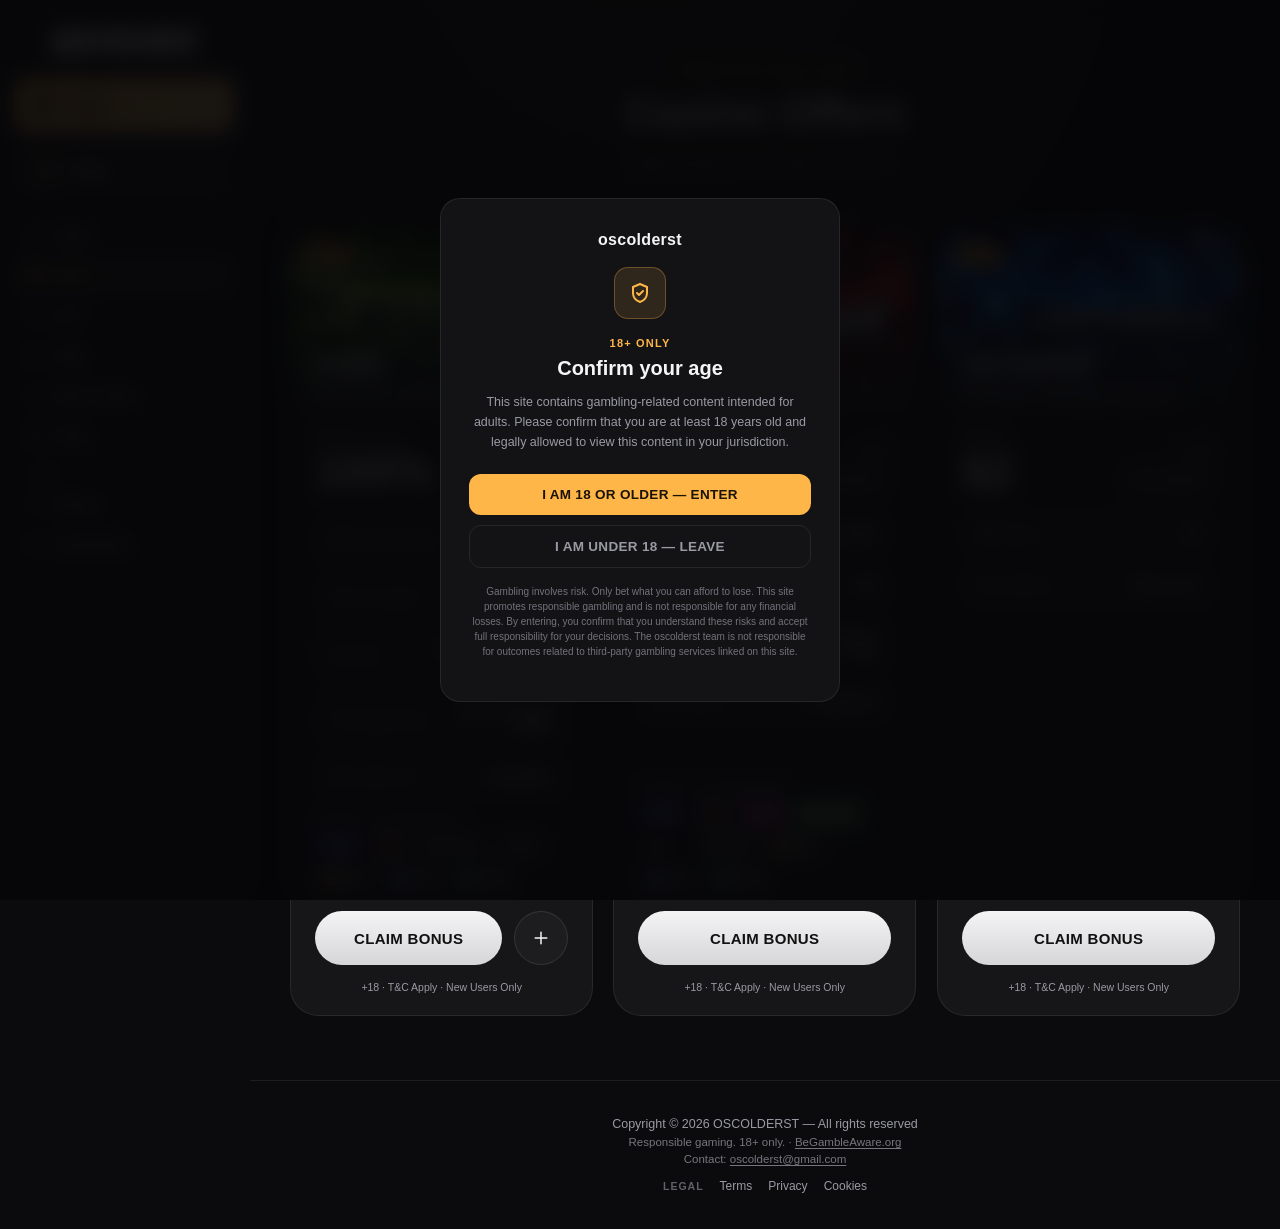
<file: offers/index.html>
<!DOCTYPE html>
<html lang="en">
<head>
<meta charset="UTF-8">
<meta name="viewport" content="width=device-width, initial-scale=1.0">
<title>OSCOLDERST | Casinos Online &amp; Bonus Hunt</title>
<link rel="icon" type="image/png" sizes="32x32" href="/assets/img/favicon-32.png?v=3">
<link rel="icon" type="image/png" sizes="64x64" href="/assets/img/favicon-64.png?v=3">
<link rel="stylesheet" href="/assets/site.css?v=20261126">
<link rel="stylesheet" href="/assets/sidebar.css?v=20261126">
</head>
<body class="has-sidebar">

<div class="age-gate" id="ageGate">
  <div class="age-gate-card">
    <div class="age-gate-logo">oscolderst</div>
    <div class="age-gate-icon">
      <svg viewBox="0 0 24 24" fill="none" stroke-width="2" stroke-linecap="round" stroke-linejoin="round"><path d="M12 3l7 3v6c0 4.5-3 7.5-7 9-4-1.5-7-4.5-7-9V6l7-3z"/><path d="M9 12l2 2 4-4"/></svg>
    </div>
    <div class="age-gate-eyebrow">18+ ONLY</div>
    <h2 class="age-gate-title">Confirm your age</h2>
    <p class="age-gate-text">This site contains gambling-related content intended for adults. Please confirm that you are at least 18 years old and legally allowed to view this content in your jurisdiction.</p>
    <button class="age-gate-btn enter" data-age="ok" type="button">I AM 18 OR OLDER &mdash; ENTER</button>
    <button class="age-gate-btn exit" data-age="no" type="button">I AM UNDER 18 &mdash; LEAVE</button>
    <p class="age-gate-fine">Gambling involves risk. Only bet what you can afford to lose. This site promotes responsible gambling and is not responsible for any financial losses. By entering, you confirm that you understand these risks and accept full responsibility for your decisions. The oscolderst team is not responsible for outcomes related to third-party gambling services linked on this site.</p>
  </div>
</div>

<main>
  <section class="hero">
    <div class="eyebrow">Check out and claim</div>
    <h1>Casino Offers</h1>
    <p class="lede">Sign up and use the codes &amp; bonuses</p>
  </section>

  <section class="offer" id="offers">
    <div class="deal-row">
    <article class="deal">
      <div class="deal-media">
        <img src="/assets/img/pubs.webp" alt="PUBS">
        <span class="deal-badge">NEW</span>
        <div class="deal-head"><h3 class="deal-name">PUBS</h3><p class="deal-tagline">100% up to 2,000 USDT + 100 FS</p></div>
      </div>
      <div class="deal-body">
        <div class="deal-top">
          <div><span class="deal-label">Bonus value</span><span class="deal-big">100%</span></div>
          <div class="deal-code"><span class="deal-label">Code</span><span class="deal-code-pill is-none">Not needed</span></div>
        </div>
        <ul class="deal-rows"><li><svg viewBox="0 0 24 24" fill="none" stroke="currentColor" stroke-width="1.8" stroke-linecap="round" stroke-linejoin="round" aria-hidden="true"><path d="M20 12v8H4v-8"/><path d="M2 8h20v4H2z"/><path d="M12 20V8"/><path d="M12 8H8a2 2 0 1 1 2-3c1 1 2 3 2 3zM12 8h4a2 2 0 1 0-2-3c-1 1-2 3-2 3z"/></svg><span class="deal-row-label">Casino bonus</span><span class="deal-row-line"></span><b>Up to 2,000 USDT</b></li><li><svg viewBox="0 0 24 24" fill="none" stroke="currentColor" stroke-width="1.8" stroke-linecap="round" stroke-linejoin="round" aria-hidden="true"><path d="M20 12a8 8 0 1 1-2.3-5.6"/><path d="M20 4v4h-4"/><circle cx="12" cy="12" r="2.5"/></svg><span class="deal-row-label">Free spins</span><span class="deal-row-line"></span><b>100</b></li><li><svg viewBox="0 0 24 24" fill="none" stroke="currentColor" stroke-width="1.8" stroke-linecap="round" stroke-linejoin="round" aria-hidden="true"><rect x="2" y="7" width="20" height="11" rx="4"/><path d="M7 11v3M5.5 12.5h3"/><circle cx="16" cy="11.5" r=".8"/><circle cx="18" cy="13.5" r=".8"/></svg><span class="deal-row-label">Slot</span><span class="deal-row-line"></span><b>Gates of Olympus Super Scatter</b></li><li><svg viewBox="0 0 24 24" fill="none" stroke="currentColor" stroke-width="1.8" stroke-linecap="round" stroke-linejoin="round" aria-hidden="true"><circle cx="12" cy="12" r="9"/><path d="M12 7v5l3 2"/></svg><span class="deal-row-label">Happy Hour</span><span class="deal-row-line"></span><b>Up to 50 Super Spins</b></li><li><svg viewBox="0 0 24 24" fill="none" stroke="currentColor" stroke-width="1.8" stroke-linecap="round" stroke-linejoin="round" aria-hidden="true"><rect x="3" y="5" width="18" height="16" rx="2"/><path d="M16 3v4M8 3v4M3 10h18"/></svg><span class="deal-row-label">Valid until</span><span class="deal-row-line"></span><b>31/01/2027</b></li></ul>
        <div class="deal-pay" aria-label="Deposit and withdrawal methods: Visa, Mastercard, Apple Pay, Google Pay, Bitcoin, Ethereum, Tether (USDT)"><span class="deal-pay-label">Deposit &amp; withdrawal</span><div class="deal-pay-list"><span class="pm pm-visa" title="Visa">VISA</span><span class="pm" title="Mastercard"><svg viewBox="0 0 30 18" aria-hidden="true"><circle cx="11" cy="9" r="7.5" fill="#eb001b"/><circle cx="19" cy="9" r="7.5" fill="#f79e1b" fill-opacity=".9"/></svg></span><span class="pm" title="Apple Pay">Apple&nbsp;Pay</span><span class="pm" title="Google Pay">G&nbsp;Pay</span><span class="pm pm-coin" title="Bitcoin"><i style="background:#f7931a">&#8383;</i>BTC</span><span class="pm pm-coin" title="Ethereum"><i style="background:#627eea">&#926;</i>ETH</span><span class="pm pm-coin" title="Tether (USDT)"><i style="background:#26a17b">&#8366;</i>USDT</span></div></div>
        <div class="deal-actions">
          <a class="deal-cta" href="https://partners.meratrack.xyz/click?o=1598&amp;a=1530" target="_blank" rel="noopener">CLAIM BONUS</a><button class="deal-more" type="button" aria-expanded="false" aria-controls="deal-extra-pubs" aria-label="Happy Hour details"><svg viewBox="0 0 24 24" fill="none" stroke="currentColor" stroke-width="1.8" stroke-linecap="round" stroke-linejoin="round" aria-hidden="true"><path d="M12 5v14M5 12h14"/></svg></button>
        </div>
        <div class="deal-extra" id="deal-extra-pubs" hidden><div class="deal-extra-title">Happy Hour</div><ul><li><b>Every weekday (Monday to Friday):</b> deposit during Happy Hour and get Free Spins or Super Spins.</li><li><b>Slot:</b> Book of the Fallen.</li><li><b>Up to 50 Super Spins:</b> the bigger the deposit, the better the reward.</li><li>Valid until 31 January 2027, 22:59.</li></ul></div>
        <p class="deal-fine">+18 &middot; T&amp;C Apply &middot; New Users Only</p>
      </div>
    </article>
    <article class="deal">
      <div class="deal-media">
        <img src="/assets/img/dbbet.webp" alt="DB.bet">
        <span class="deal-badge">NEW</span>
        <div class="deal-head"><h3 class="deal-name">DB.bet</h3><p class="deal-tagline">Casino up to &euro;1500 + 150 FS</p></div>
      </div>
      <div class="deal-body">
        <div class="deal-top">
          <div><span class="deal-label">Casino bonus</span><span class="deal-big">&euro;1500</span></div>
          <div class="deal-code"><span class="deal-label">Code</span><span class="deal-code-pill is-none">Not needed</span></div>
        </div>
        <ul class="deal-rows"><li><svg viewBox="0 0 24 24" fill="none" stroke="currentColor" stroke-width="1.8" stroke-linecap="round" stroke-linejoin="round" aria-hidden="true"><path d="M20 12v8H4v-8"/><path d="M2 8h20v4H2z"/><path d="M12 20V8"/><path d="M12 8H8a2 2 0 1 1 2-3c1 1 2 3 2 3zM12 8h4a2 2 0 1 0-2-3c-1 1-2 3-2 3z"/></svg><span class="deal-row-label">Casino bonus</span><span class="deal-row-line"></span><b>Up to &euro;1500</b></li><li><svg viewBox="0 0 24 24" fill="none" stroke="currentColor" stroke-width="1.8" stroke-linecap="round" stroke-linejoin="round" aria-hidden="true"><path d="M20 12a8 8 0 1 1-2.3-5.6"/><path d="M20 4v4h-4"/><circle cx="12" cy="12" r="2.5"/></svg><span class="deal-row-label">Free spins</span><span class="deal-row-line"></span><b>150</b></li><li><svg viewBox="0 0 24 24" fill="none" stroke="currentColor" stroke-width="1.8" stroke-linecap="round" stroke-linejoin="round" aria-hidden="true"><circle cx="12" cy="12" r="9"/><path d="M12 7l4 3-1.5 4.5h-5L8 10z"/><path d="M12 3v4M21 10l-5 0M18 19l-3.5-4.5M6 19l3.5-4.5M3 10h5"/></svg><span class="deal-row-label">Sports bonus</span><span class="deal-row-line"></span><b>100% up to &euro;100</b></li><li><svg viewBox="0 0 24 24" fill="none" stroke="currentColor" stroke-width="1.8" stroke-linecap="round" stroke-linejoin="round" aria-hidden="true"><rect x="3" y="5" width="18" height="14" rx="2"/><circle cx="12" cy="12" r="3"/><path d="M7 9v6M17 9v6"/></svg><span class="deal-row-label">Valid on</span><span class="deal-row-line"></span><b>1st deposit</b></li></ul>
        <div class="deal-pay" aria-label="Deposit and withdrawal methods: Visa, Mastercard, Skrill, Neteller, MB WAY, Bank transfer, Bitcoin, Ethereum, Tether (USDT)"><span class="deal-pay-label">Deposit &amp; withdrawal</span><div class="deal-pay-list"><span class="pm pm-visa" title="Visa">VISA</span><span class="pm" title="Mastercard"><svg viewBox="0 0 30 18" aria-hidden="true"><circle cx="11" cy="9" r="7.5" fill="#eb001b"/><circle cx="19" cy="9" r="7.5" fill="#f79e1b" fill-opacity=".9"/></svg></span><span class="pm pm-skrill" title="Skrill">Skrill</span><span class="pm pm-neteller" title="Neteller">NETELLER</span><span class="pm pm-mbway" title="MB WAY"><img src="/assets/img/mbway.webp" alt="MB WAY" width="125" height="64"></span><span class="pm" title="Bank transfer"><svg viewBox="0 0 24 24" fill="none" stroke="currentColor" stroke-width="2" stroke-linecap="round" stroke-linejoin="round" aria-hidden="true"><path d="M3 10l9-6 9 6"/><path d="M5 10v8M9.5 10v8M14.5 10v8M19 10v8"/><path d="M3 20h18"/></svg>Bank</span><span class="pm pm-coin" title="Bitcoin"><i style="background:#f7931a">&#8383;</i>BTC</span><span class="pm pm-coin" title="Ethereum"><i style="background:#627eea">&#926;</i>ETH</span><span class="pm pm-coin" title="Tether (USDT)"><i style="background:#26a17b">&#8366;</i>USDT</span></div></div>
        <div class="deal-actions">
          <a class="deal-cta" href="https://partners.meratrack.xyz/click?o=1390&amp;a=1530" target="_blank" rel="noopener">CLAIM BONUS</a>
        </div>
        <p class="deal-fine">+18 &middot; T&amp;C Apply &middot; New Users Only</p>
      </div>
    </article>
    <article class="deal">
      <div class="deal-media">
        <img src="/assets/img/aetheria.webp" alt="AETHERIA">
        <span class="deal-badge">NEW</span>
        <div class="deal-head"><h3 class="deal-name">AETHERIA</h3><p class="deal-tagline">New users: claim your $2 bonus</p></div>
      </div>
      <div class="deal-body">
        <div class="deal-top">
          <div><span class="deal-label">Bonus</span><span class="deal-big">$2</span></div>
          <div class="deal-code"><span class="deal-label">Code</span><span class="deal-code-pill is-none">Not needed</span></div>
        </div>
        <ul class="deal-rows"><li><svg viewBox="0 0 24 24" fill="none" stroke="currentColor" stroke-width="1.8" stroke-linecap="round" stroke-linejoin="round" aria-hidden="true"><path d="M20 12v8H4v-8"/><path d="M2 8h20v4H2z"/><path d="M12 20V8"/><path d="M12 8H8a2 2 0 1 1 2-3c1 1 2 3 2 3zM12 8h4a2 2 0 1 0-2-3c-1 1-2 3-2 3z"/></svg><span class="deal-row-label">Bonus</span><span class="deal-row-line"></span><b>$2</b></li><li><svg viewBox="0 0 24 24" fill="none" stroke="currentColor" stroke-width="1.8" stroke-linecap="round" stroke-linejoin="round" aria-hidden="true"><path d="M16 21v-2a4 4 0 0 0-4-4H6a4 4 0 0 0-4 4v2"/><circle cx="9" cy="7" r="4"/><path d="M19 8v6M22 11h-6"/></svg><span class="deal-row-label">Valid for</span><span class="deal-row-line"></span><b>New users</b></li></ul>
        <div class="deal-actions">
          <a class="deal-cta" href="https://aetheria.win/r/oscolderst" target="_blank" rel="noopener">CLAIM BONUS</a>
        </div>
        <p class="deal-fine">+18 &middot; T&amp;C Apply &middot; New Users Only</p>
      </div>
    </article>
    </div>
  </section></main>

<footer>
  <div>Copyright &copy; 2026 OSCOLDERST &mdash; All rights reserved</div>
  <div class="fine">Responsible gaming. 18+ only. &middot; <a href="https://www.begambleaware.org/" target="_blank" rel="noopener">BeGambleAware.org</a></div>
  <div class="fine">Contact: <a href="mailto:oscolderst@gmail.com">oscolderst@gmail.com</a></div>
  <nav class="footer-legal" aria-label="Legal"><span>Legal</span><a href="/terms/">Terms</a><a href="/privacy/">Privacy</a><a href="/cookies/">Cookies</a></nav>
</footer>

<script src="/assets/age-gate.js?v=20261126"></script>
<script src="/assets/sidebar.js?v=20261126"></script>
<script src="/assets/offers.js?v=20261126"></script>

</body>
</html>
</file>
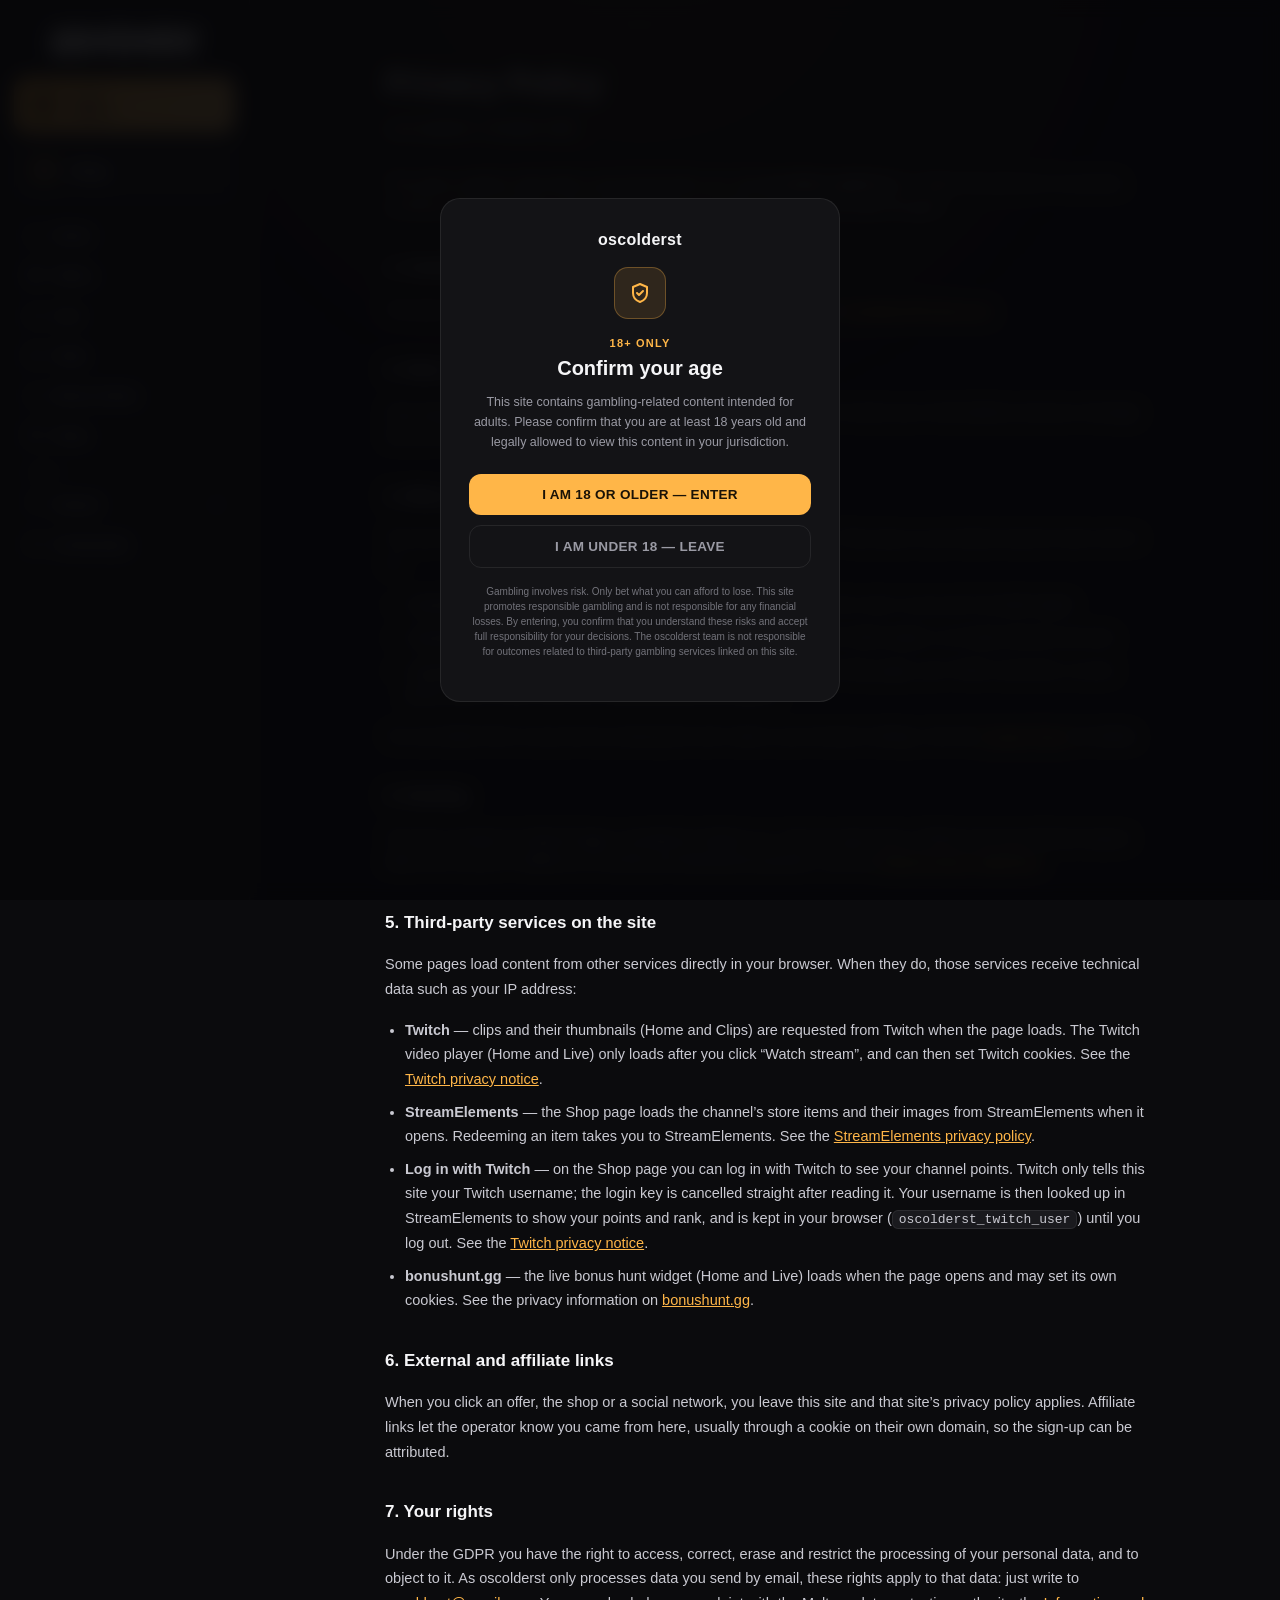
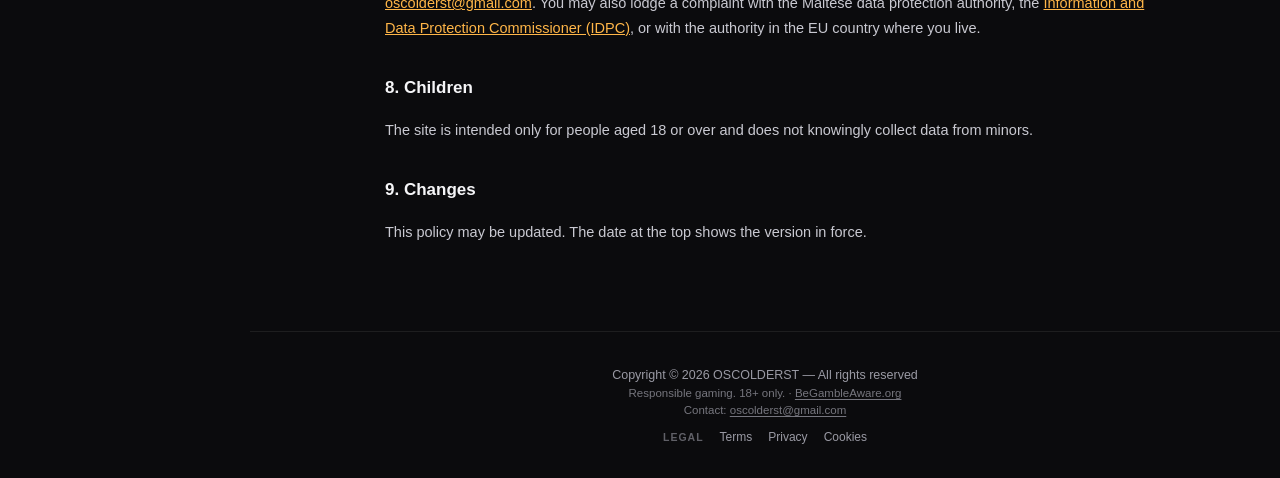
<file: privacy/index.html>
<!DOCTYPE html>
<html lang="en">
<head>
<meta charset="UTF-8">
<meta name="viewport" content="width=device-width, initial-scale=1.0">
<title>OSCOLDERST | Casinos Online &amp; Bonus Hunt</title>
<link rel="icon" type="image/png" sizes="32x32" href="/assets/img/favicon-32.png?v=3">
<link rel="icon" type="image/png" sizes="64x64" href="/assets/img/favicon-64.png?v=3">
<link rel="stylesheet" href="/assets/site.css?v=20261126">
<link rel="stylesheet" href="/assets/sidebar.css?v=20261126">
</head>
<body class="has-sidebar">

<div class="age-gate" id="ageGate">
  <div class="age-gate-card">
    <div class="age-gate-logo">oscolderst</div>
    <div class="age-gate-icon">
      <svg viewBox="0 0 24 24" fill="none" stroke-width="2" stroke-linecap="round" stroke-linejoin="round"><path d="M12 3l7 3v6c0 4.5-3 7.5-7 9-4-1.5-7-4.5-7-9V6l7-3z"/><path d="M9 12l2 2 4-4"/></svg>
    </div>
    <div class="age-gate-eyebrow">18+ ONLY</div>
    <h2 class="age-gate-title">Confirm your age</h2>
    <p class="age-gate-text">This site contains gambling-related content intended for adults. Please confirm that you are at least 18 years old and legally allowed to view this content in your jurisdiction.</p>
    <button class="age-gate-btn enter" data-age="ok" type="button">I AM 18 OR OLDER &mdash; ENTER</button>
    <button class="age-gate-btn exit" data-age="no" type="button">I AM UNDER 18 &mdash; LEAVE</button>
    <p class="age-gate-fine">Gambling involves risk. Only bet what you can afford to lose. This site promotes responsible gambling and is not responsible for any financial losses. By entering, you confirm that you understand these risks and accept full responsibility for your decisions. The oscolderst team is not responsible for outcomes related to third-party gambling services linked on this site.</p>
  </div>
</div>

<main>
  <article class="legal">
<h1>Privacy Policy</h1>
<p class="legal-updated">Last updated: 3 October 2026</p>

<p>This policy explains what data is processed when you visit <strong>oscolderst.github.io</strong>. In short: the site has no accounts, no forms and no analytics, and oscolderst does not collect your personal data through it.</p>

<h2>1. Controller</h2>
<p>The site is run by <strong>oscolderst</strong>, based in Malta, who can be contacted at <a href="mailto:oscolderst@gmail.com">oscolderst@gmail.com</a>.</p>

<h2>2. Data oscolderst receives</h2>
<p>Only what you choose to send. If you email <a href="mailto:oscolderst@gmail.com">oscolderst@gmail.com</a>, we receive your email address and your message and use them only to reply to you.</p>

<h2>3. What is stored in your browser</h2>
<p>The site stores up to three small items in your browser&rsquo;s local storage. They stay on your device and are never sent to us:</p>
<ul>
  <li><code>oscolderst_age_ok</code> &mdash; remembers that you confirmed you are 18 or over, so you are not asked again.</li>
  <li><code>oscolderst_twitch_ok</code> &mdash; remembers that you chose to load the Twitch player, so it loads directly next time.</li>
  <li><code>oscolderst_twitch_user</code> &mdash; only if you log in with Twitch on the Shop page: your Twitch username, so your points show on your next visit. Removed when you log out.</li>
</ul>
<p>You can delete them at any time by clearing this site&rsquo;s data in your browser settings. See the <a href="/cookies/">Cookie Policy</a> for details.</p>

<h2>4. Hosting</h2>
<p>The site is hosted on GitHub Pages, provided by GitHub, Inc. Like any web server, GitHub may log technical request data such as your IP address for security and operational purposes. See the <a href="https://docs.github.com/en/site-policy/privacy-policies/github-general-privacy-statement" target="_blank" rel="noopener">GitHub privacy statement</a>.</p>

<h2>5. Third-party services on the site</h2>
<p>Some pages load content from other services directly in your browser. When they do, those services receive technical data such as your IP address:</p>
<ul>
  <li><strong>Twitch</strong> &mdash; clips and their thumbnails (Home and Clips) are requested from Twitch when the page loads. The Twitch video player (Home and Live) only loads after you click &ldquo;Watch stream&rdquo;, and can then set Twitch cookies. See the <a href="https://www.twitch.tv/p/legal/privacy-notice/" target="_blank" rel="noopener">Twitch privacy notice</a>.</li>
  <li><strong>StreamElements</strong> &mdash; the Shop page loads the channel&rsquo;s store items and their images from StreamElements when it opens. Redeeming an item takes you to StreamElements. See the <a href="https://streamelements.com/privacy-policy" target="_blank" rel="noopener">StreamElements privacy policy</a>.</li>
  <li><strong>Log in with Twitch</strong> &mdash; on the Shop page you can log in with Twitch to see your channel points. Twitch only tells this site your Twitch username; the login key is cancelled straight after reading it. Your username is then looked up in StreamElements to show your points and rank, and is kept in your browser (<code>oscolderst_twitch_user</code>) until you log out. See the <a href="https://www.twitch.tv/p/legal/privacy-notice/" target="_blank" rel="noopener">Twitch privacy notice</a>.</li>
  <li><strong>bonushunt.gg</strong> &mdash; the live bonus hunt widget (Home and Live) loads when the page opens and may set its own cookies. See the privacy information on <a href="https://bonushunt.gg/" target="_blank" rel="noopener">bonushunt.gg</a>.</li>
</ul>

<h2>6. External and affiliate links</h2>
<p>When you click an offer, the shop or a social network, you leave this site and that site&rsquo;s privacy policy applies. Affiliate links let the operator know you came from here, usually through a cookie on their own domain, so the sign-up can be attributed.</p>

<h2>7. Your rights</h2>
<p>Under the GDPR you have the right to access, correct, erase and restrict the processing of your personal data, and to object to it. As oscolderst only processes data you send by email, these rights apply to that data: just write to <a href="mailto:oscolderst@gmail.com">oscolderst@gmail.com</a>. You may also lodge a complaint with the Maltese data protection authority, the <a href="https://idpc.org.mt/" target="_blank" rel="noopener">Information and Data Protection Commissioner (IDPC)</a>, or with the authority in the EU country where you live.</p>

<h2>8. Children</h2>
<p>The site is intended only for people aged 18 or over and does not knowingly collect data from minors.</p>

<h2>9. Changes</h2>
<p>This policy may be updated. The date at the top shows the version in force.</p>
  </article>
</main>

<footer>
  <div>Copyright &copy; 2026 OSCOLDERST &mdash; All rights reserved</div>
  <div class="fine">Responsible gaming. 18+ only. &middot; <a href="https://www.begambleaware.org/" target="_blank" rel="noopener">BeGambleAware.org</a></div>
  <div class="fine">Contact: <a href="mailto:oscolderst@gmail.com">oscolderst@gmail.com</a></div>
  <nav class="footer-legal" aria-label="Legal"><span>Legal</span><a href="/terms/">Terms</a><a href="/privacy/">Privacy</a><a href="/cookies/">Cookies</a></nav>
</footer>

<script src="/assets/age-gate.js?v=20261126"></script>
<script src="/assets/sidebar.js?v=20261126"></script>

</body>
</html>
</file>
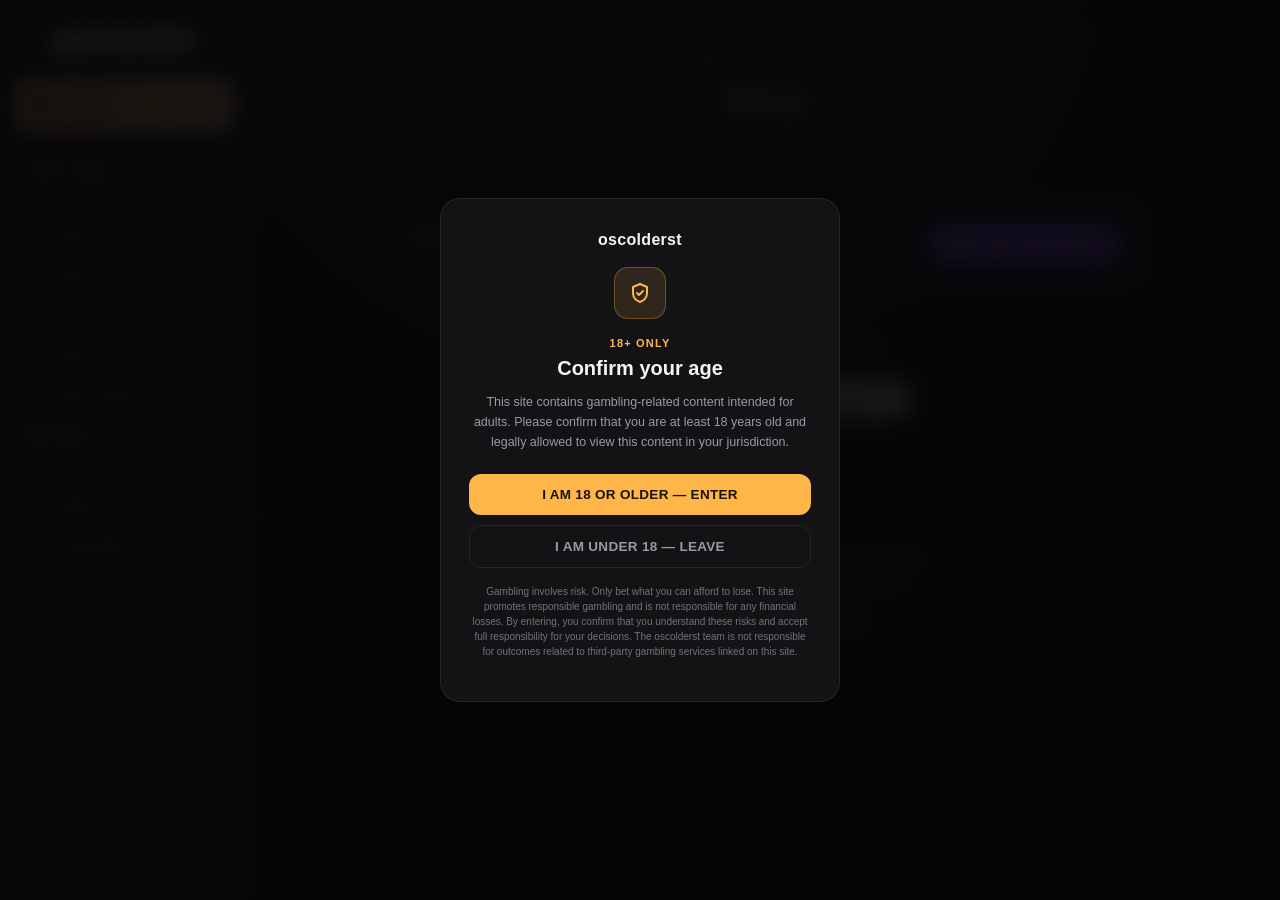
<file: shop/index.html>
<!DOCTYPE html>
<html lang="en">
<head>
<meta charset="UTF-8">
<meta name="viewport" content="width=device-width, initial-scale=1.0">
<title>OSCOLDERST | Casinos Online &amp; Bonus Hunt</title>
<link rel="icon" type="image/png" sizes="32x32" href="/assets/img/favicon-32.png?v=3">
<link rel="icon" type="image/png" sizes="64x64" href="/assets/img/favicon-64.png?v=3">
<link rel="stylesheet" href="/assets/site.css?v=20261126">
<link rel="stylesheet" href="/assets/sidebar.css?v=20261126">
</head>
<body class="has-sidebar">

<div class="age-gate" id="ageGate">
  <div class="age-gate-card">
    <div class="age-gate-logo">oscolderst</div>
    <div class="age-gate-icon">
      <svg viewBox="0 0 24 24" fill="none" stroke-width="2" stroke-linecap="round" stroke-linejoin="round"><path d="M12 3l7 3v6c0 4.5-3 7.5-7 9-4-1.5-7-4.5-7-9V6l7-3z"/><path d="M9 12l2 2 4-4"/></svg>
    </div>
    <div class="age-gate-eyebrow">18+ ONLY</div>
    <h2 class="age-gate-title">Confirm your age</h2>
    <p class="age-gate-text">This site contains gambling-related content intended for adults. Please confirm that you are at least 18 years old and legally allowed to view this content in your jurisdiction.</p>
    <button class="age-gate-btn enter" data-age="ok" type="button">I AM 18 OR OLDER &mdash; ENTER</button>
    <button class="age-gate-btn exit" data-age="no" type="button">I AM UNDER 18 &mdash; LEAVE</button>
    <p class="age-gate-fine">Gambling involves risk. Only bet what you can afford to lose. This site promotes responsible gambling and is not responsible for any financial losses. By entering, you confirm that you understand these risks and accept full responsibility for your decisions. The oscolderst team is not responsible for outcomes related to third-party gambling services linked on this site.</p>
  </div>
</div>

<main>
  <section class="shop">
    <div class="eyebrow">Merch &amp; rewards</div>
    <h2>Shop</h2>
    <p class="lede">Spend your channel points on rewards. Redeeming opens StreamElements, where you sign in with Twitch.</p>
    <div class="points-panel" id="pointsPanel"></div>
    <div class="shop-status" id="shopStatus" hidden></div>
    <div class="shop-grid" id="shopGrid"></div>
  </section>
</main>

<footer>
  <div>Copyright &copy; 2026 OSCOLDERST &mdash; All rights reserved</div>
  <div class="fine">Responsible gaming. 18+ only. &middot; <a href="https://www.begambleaware.org/" target="_blank" rel="noopener">BeGambleAware.org</a></div>
  <div class="fine">Contact: <a href="mailto:oscolderst@gmail.com">oscolderst@gmail.com</a></div>
  <nav class="footer-legal" aria-label="Legal"><span>Legal</span><a href="/terms/">Terms</a><a href="/privacy/">Privacy</a><a href="/cookies/">Cookies</a></nav>
</footer>

<script src="/assets/age-gate.js?v=20261126"></script>
<script src="/assets/sidebar.js?v=20261126"></script>
<script src="/assets/shop.js?v=20261126"></script>

</body>
</html>
</file>
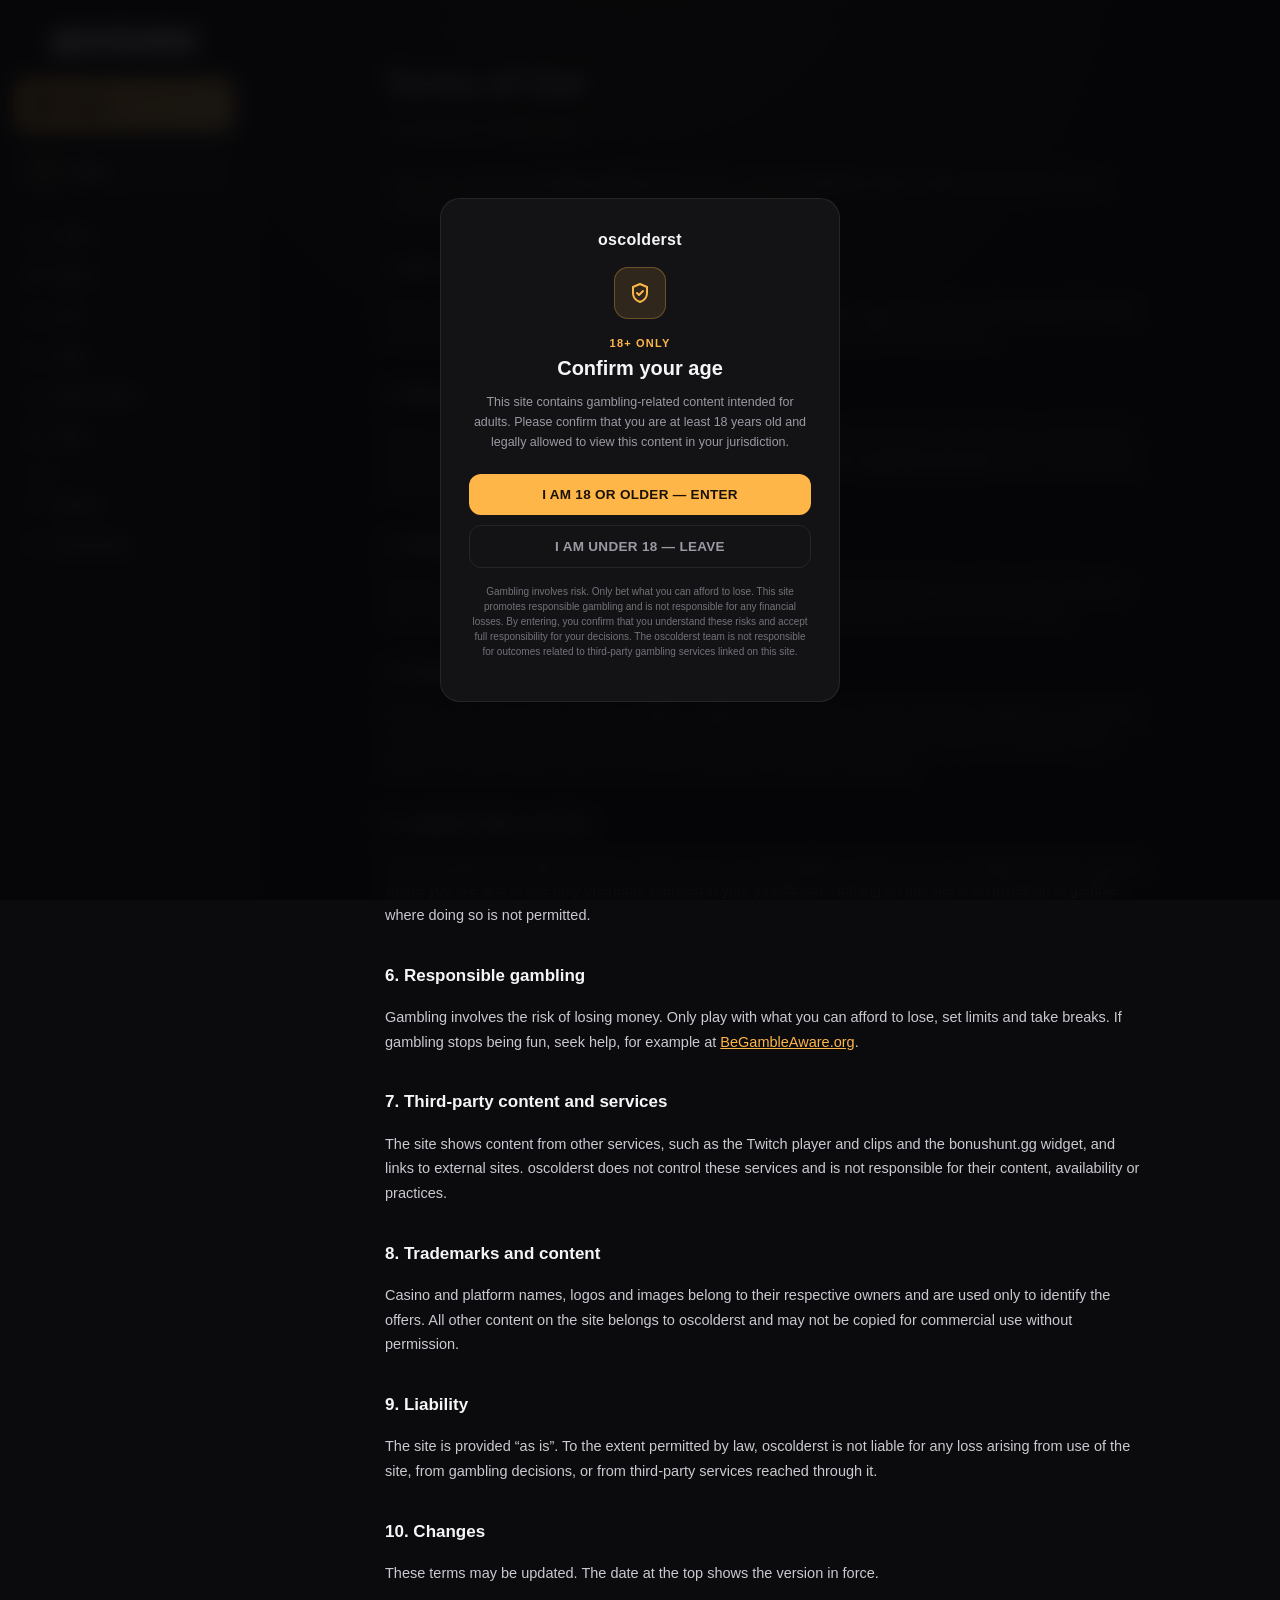
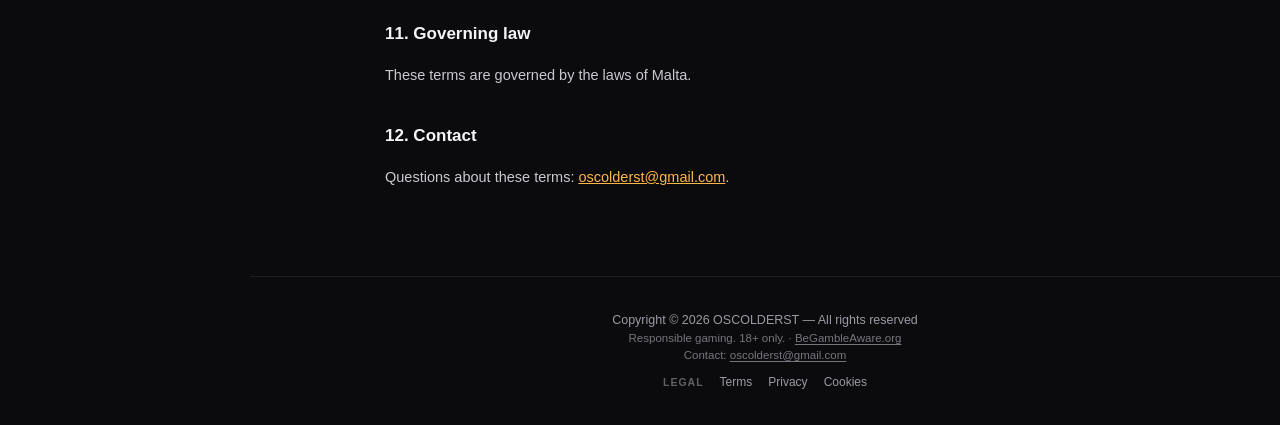
<file: terms/index.html>
<!DOCTYPE html>
<html lang="en">
<head>
<meta charset="UTF-8">
<meta name="viewport" content="width=device-width, initial-scale=1.0">
<title>OSCOLDERST | Casinos Online &amp; Bonus Hunt</title>
<link rel="icon" type="image/png" sizes="32x32" href="/assets/img/favicon-32.png?v=3">
<link rel="icon" type="image/png" sizes="64x64" href="/assets/img/favicon-64.png?v=3">
<link rel="stylesheet" href="/assets/site.css?v=20261126">
<link rel="stylesheet" href="/assets/sidebar.css?v=20261126">
</head>
<body class="has-sidebar">

<div class="age-gate" id="ageGate">
  <div class="age-gate-card">
    <div class="age-gate-logo">oscolderst</div>
    <div class="age-gate-icon">
      <svg viewBox="0 0 24 24" fill="none" stroke-width="2" stroke-linecap="round" stroke-linejoin="round"><path d="M12 3l7 3v6c0 4.5-3 7.5-7 9-4-1.5-7-4.5-7-9V6l7-3z"/><path d="M9 12l2 2 4-4"/></svg>
    </div>
    <div class="age-gate-eyebrow">18+ ONLY</div>
    <h2 class="age-gate-title">Confirm your age</h2>
    <p class="age-gate-text">This site contains gambling-related content intended for adults. Please confirm that you are at least 18 years old and legally allowed to view this content in your jurisdiction.</p>
    <button class="age-gate-btn enter" data-age="ok" type="button">I AM 18 OR OLDER &mdash; ENTER</button>
    <button class="age-gate-btn exit" data-age="no" type="button">I AM UNDER 18 &mdash; LEAVE</button>
    <p class="age-gate-fine">Gambling involves risk. Only bet what you can afford to lose. This site promotes responsible gambling and is not responsible for any financial losses. By entering, you confirm that you understand these risks and accept full responsibility for your decisions. The oscolderst team is not responsible for outcomes related to third-party gambling services linked on this site.</p>
  </div>
</div>

<main>
  <article class="legal">
<h1>Terms of Use</h1>
<p class="legal-updated">Last updated: 3 October 2026</p>

<p>These terms apply to <strong>oscolderst.github.io</strong> (the &ldquo;site&rdquo;), run by <strong>oscolderst</strong>, based in Malta. By using the site you accept these terms. If you do not agree, please do not use the site.</p>

<h2>1. 18+ only</h2>
<p>The site contains gambling-related content and is intended only for people aged 18 or over, or the legal gambling age where they live if that is higher. By entering the site you confirm that you meet this requirement.</p>

<h2>2. What this site is</h2>
<p>The site brings together content from the oscolderst channel: casino offers, the live stream, clips and the bonus hunt history. It is provided for information and entertainment. oscolderst is <strong>not a gambling operator</strong>, does not accept bets and does not handle player funds.</p>

<h2>3. Affiliate links</h2>
<p>Some links on the site, mainly the casino offers, are affiliate links. If you sign up or deposit through them, oscolderst may receive a commission from the operator. This does not change what you pay or the terms you receive.</p>

<h2>4. Third-party offers and bonuses</h2>
<p>Bonuses, free spins, codes and their conditions (wagering requirements, minimum deposits, deadlines) are set by the operators and may change or end at any time. We try to keep this information accurate but cannot guarantee it is always up to date. Always check the terms on the operator&rsquo;s site before signing up.</p>

<h2>5. Legality where you live</h2>
<p>Online gambling rules differ between countries. It is your responsibility to make sure you are legally allowed to gamble where you live and to use only operators licensed in your jurisdiction. Nothing on this site is an invitation to gamble where doing so is not permitted.</p>

<h2>6. Responsible gambling</h2>
<p>Gambling involves the risk of losing money. Only play with what you can afford to lose, set limits and take breaks. If gambling stops being fun, seek help, for example at <a href="https://www.begambleaware.org/" target="_blank" rel="noopener">BeGambleAware.org</a>.</p>

<h2>7. Third-party content and services</h2>
<p>The site shows content from other services, such as the Twitch player and clips and the bonushunt.gg widget, and links to external sites. oscolderst does not control these services and is not responsible for their content, availability or practices.</p>

<h2>8. Trademarks and content</h2>
<p>Casino and platform names, logos and images belong to their respective owners and are used only to identify the offers. All other content on the site belongs to oscolderst and may not be copied for commercial use without permission.</p>

<h2>9. Liability</h2>
<p>The site is provided &ldquo;as is&rdquo;. To the extent permitted by law, oscolderst is not liable for any loss arising from use of the site, from gambling decisions, or from third-party services reached through it.</p>

<h2>10. Changes</h2>
<p>These terms may be updated. The date at the top shows the version in force.</p>

<h2>11. Governing law</h2>
<p>These terms are governed by the laws of Malta.</p>

<h2>12. Contact</h2>
<p>Questions about these terms: <a href="mailto:oscolderst@gmail.com">oscolderst@gmail.com</a>.</p>
  </article>
</main>

<footer>
  <div>Copyright &copy; 2026 OSCOLDERST &mdash; All rights reserved</div>
  <div class="fine">Responsible gaming. 18+ only. &middot; <a href="https://www.begambleaware.org/" target="_blank" rel="noopener">BeGambleAware.org</a></div>
  <div class="fine">Contact: <a href="mailto:oscolderst@gmail.com">oscolderst@gmail.com</a></div>
  <nav class="footer-legal" aria-label="Legal"><span>Legal</span><a href="/terms/">Terms</a><a href="/privacy/">Privacy</a><a href="/cookies/">Cookies</a></nav>
</footer>

<script src="/assets/age-gate.js?v=20261126"></script>
<script src="/assets/sidebar.js?v=20261126"></script>

</body>
</html>
</file>
<file: assets/site.css>
/* Shared page styles for every page of the site. */
:root{
    --bg:#0b0b0d;
    --surface:#131316;
    --surface-2:#1a1a1e;
    --border:rgba(255,255,255,0.08);
    --text:#f5f5f7;
    --muted:#9a9aa4;
    --accent:#ffb648;
    --accent-2:#ffcf80;
  }
  *{box-sizing:border-box;}
  html,body{margin:0;padding:0;}
  body{
    background:var(--bg);
    color:var(--text);
    font-family:-apple-system,BlinkMacSystemFont,"Segoe UI",Roboto,Helvetica,Arial,sans-serif;
    min-height:100vh;
  }
  body::before{
    content:"";
    position:fixed;inset:0;
    background:radial-gradient(circle at 50% -10%, rgba(255,182,72,0.10), transparent 45%);
    pointer-events:none;
    z-index:0;
  }

  main{position:relative;z-index:1;max-width:1100px;margin:0 auto;padding:0 24px;}

  .hero{text-align:center;padding:64px 0 40px;}
  .eyebrow{color:var(--accent);font-size:12.5px;font-weight:700;letter-spacing:1.5px;text-transform:uppercase;margin-bottom:10px;}
  .hero h1{font-size:44px;font-weight:800;margin:0 0 12px;letter-spacing:-0.5px;}
  .lede{color:var(--muted);font-size:15.5px;}

  .offer{padding-bottom:64px;}
  /* auto-fit: however many cards there are, they share the full width */
  .deal-row{display:grid;grid-template-columns:repeat(auto-fit,minmax(300px,1fr));gap:20px;align-items:start;}
  /* with an even 4 cards, go 2x2 on normal screens (4 in a row only when there is room) instead of 3 + 1 */
  .deal-row:has(> .deal:nth-child(4):last-child){grid-template-columns:repeat(auto-fit,minmax(370px,1fr));}
  @media (max-width:640px){ .deal-row{grid-template-columns:minmax(0,1fr);max-width:420px;margin:0 auto;} }
  .deal{
    display:flex;flex-direction:column;align-self:stretch;
    background:#161618;border:1px solid var(--border);border-radius:28px;overflow:hidden;
  }
  /* Featured offers: a slow pulsing glow in the casino's own colour (set --glow as "r,g,b") */
  .deal--glow{
    border-color:rgba(var(--glow),.55);
    box-shadow:0 0 0 1px rgba(var(--glow),.25), 0 0 26px rgba(var(--glow),.45), 0 0 60px rgba(var(--glow),.22);
    animation:glow-pulse 3.2s ease-in-out infinite;
  }
  @keyframes glow-pulse{
    0%,100%{transform:scale(1);box-shadow:0 0 0 1px rgba(var(--glow),.2), 0 0 16px rgba(var(--glow),.3), 0 0 40px rgba(var(--glow),.14);}
    50%{transform:scale(1.012);box-shadow:0 0 0 1px rgba(var(--glow),.4), 0 0 34px rgba(var(--glow),.65), 0 0 80px rgba(var(--glow),.32);}
  }
  @media (prefers-reduced-motion:reduce){ .deal--glow{animation:none;} }
  .deal-media{position:relative;aspect-ratio:16/10;}
  .deal-media img{width:100%;height:100%;object-fit:cover;display:block;}
  .deal-media::after{
    content:"";position:absolute;inset:0;
    background:linear-gradient(to bottom, rgba(22,22,24,0) 35%, rgba(22,22,24,.75) 72%, #161618 100%);
  }
  .deal-badge{
    position:absolute;top:16px;left:16px;z-index:1;
    background:var(--accent);color:#1a1206;
    font-size:11px;font-weight:900;letter-spacing:.6px;
    padding:5px 11px;border-radius:999px;box-shadow:0 2px 10px rgba(0,0,0,.35);
  }
  .deal-head{position:absolute;left:24px;right:24px;bottom:14px;z-index:1;}
  .deal-name{margin:0;font-size:26px;font-weight:800;letter-spacing:-.3px;line-height:1.15;}
  .deal-tagline{margin:4px 0 0;font-size:14px;font-weight:700;color:#b9b9c2;}
  /* highlight for offers that need no deposit */
  .deal-nodep{
    display:inline-block;vertical-align:middle;margin-left:6px;
    background:#2ee07a;color:#06210f;font-size:11.5px;font-weight:900;letter-spacing:.6px;text-transform:uppercase;
    padding:1px 9px;line-height:1.5;border-radius:999px;box-shadow:0 0 14px rgba(46,224,122,.55);
  }
  .deal-rows b.is-free{color:#2ee07a;}
  .deal-body{flex:1;display:flex;flex-direction:column;gap:16px;padding:14px 24px 22px;}
  .deal-top{display:flex;justify-content:space-between;align-items:flex-end;gap:12px;}
  .deal-label{display:block;font-size:12px;font-weight:800;letter-spacing:.6px;text-transform:uppercase;color:var(--muted);}
  .deal-big{display:block;font-size:48px;font-weight:900;letter-spacing:-1.5px;line-height:1;margin-top:4px;font-variant-numeric:tabular-nums;}
  .deal-code{text-align:right;flex-shrink:0;}
  .deal-code .deal-label{margin-bottom:6px;}
  .deal-code-pill{
    display:inline-flex;align-items:center;gap:8px;font:inherit;color:var(--text);
    background:#222226;border:1px solid rgba(255,255,255,.12);border-radius:10px;padding:8px 12px;cursor:pointer;
  }
  /* a real promo code: coupon look so it stands out */
  .deal-code-pill[data-copy]{
    color:var(--accent);background:rgba(255,182,72,.12);border:2px dashed var(--accent);
    font-size:17px;font-weight:900;letter-spacing:1px;padding:8px 14px;
    box-shadow:0 0 18px rgba(255,182,72,.25);
  }
  .deal-code-pill[data-copy] svg{width:16px;height:16px;flex-shrink:0;}
  .deal-code-pill[data-copy]:hover{background:rgba(255,182,72,.2);}
  .deal-code-pill.is-copied{color:#06210f;background:#2ee07a;border-color:#2ee07a;border-style:solid;box-shadow:0 0 18px rgba(46,224,122,.45);}
  .deal-code-pill.is-none{cursor:default;color:var(--muted);font-weight:700;font-size:12.5px;}
  .deal-rows{list-style:none;margin:0;padding:0;display:flex;flex-direction:column;gap:10px;}
  .deal-rows li{
    display:flex;align-items:center;gap:10px;
    background:#1d1d20;border:1px solid rgba(255,255,255,.06);border-radius:999px;padding:13px 20px;font-size:14.5px;
  }
  .deal-rows svg{width:18px;height:18px;flex-shrink:0;color:var(--muted);}
  .deal-row-label{color:#b9b9c2;white-space:nowrap;}
  .deal-row-line{flex:1;min-width:8px;height:1px;background:rgba(255,255,255,.08);}
  /* a long value wraps inside its row instead of spilling out of the card */
  .deal-rows b{font-weight:800;text-align:right;min-width:0;overflow-wrap:anywhere;}
  /* narrow cards (3 in a row on mid-size screens, small phones): tighter rows */
  .deal{container-type:inline-size;}
  @container (max-width:380px){
    .deal-rows li{padding:11px 14px;gap:8px;font-size:13.5px;border-radius:18px;}
  }
  .deal-actions{display:flex;gap:12px;margin-top:auto;padding-top:4px;}
  /* payment methods accepted for deposit and withdrawal */
  .deal-pay{display:flex;flex-direction:column;gap:7px;margin-top:auto;}
  .deal-pay + .deal-actions{margin-top:0;}
  .deal-pay-label{font-size:11px;font-weight:800;letter-spacing:.6px;text-transform:uppercase;color:var(--muted);}
  .deal-pay-list{display:flex;flex-wrap:wrap;gap:6px;}
  .pm{
    display:inline-flex;align-items:center;justify-content:center;gap:5px;height:26px;min-width:40px;padding:0 8px;
    border-radius:7px;background:#232327;border:1px solid rgba(255,255,255,.1);
    color:#e8e8ec;font-size:11px;font-weight:800;letter-spacing:.2px;white-space:nowrap;
  }
  .pm svg{height:14px;width:auto;}
  .pm-visa{font-style:italic;font-weight:900;font-size:12px;letter-spacing:.5px;color:#fff;background:#1a1f71;border-color:#1a1f71;}
  .pm-skrill{color:#fff;background:#862165;border-color:#862165;}
  .pm-mbway{background:#000;border-color:rgba(255,255,255,.18);padding:0 7px;}
  .pm-mbway img{display:block;height:18px;width:auto;}
  .pm-neteller{color:#fff;background:#3d7b3c;border-color:#3d7b3c;font-size:10px;}
  .pm-coin i{display:inline-flex;align-items:center;justify-content:center;width:15px;height:15px;border-radius:50%;color:#fff;font-style:normal;font-size:10px;font-weight:900;}
  .deal-cta{
    flex:1;display:flex;align-items:center;justify-content:center;min-height:54px;border-radius:999px;
    background:linear-gradient(180deg,#f4f4f5,#d6d6d9);color:#111;text-decoration:none;
    font-weight:900;font-size:15px;letter-spacing:.3px;
  }
  .deal-cta:hover{background:linear-gradient(180deg,#fff,#e4e4e7);}
  .deal-more{
    width:54px;height:54px;flex-shrink:0;border-radius:50%;cursor:pointer;
    background:#1d1d20;border:1px solid rgba(255,255,255,.1);color:var(--text);
    display:flex;align-items:center;justify-content:center;
  }
  .deal-more svg{width:20px;height:20px;transition:transform .2s;}
  .deal-more[aria-expanded="true"] svg{transform:rotate(45deg);}
  .deal-more:hover{border-color:rgba(255,255,255,.3);}
  .deal-cta:focus-visible,.deal-more:focus-visible,.deal-code-pill:focus-visible{outline:2px solid var(--accent);outline-offset:2px;}
  .deal-extra{background:#1d1d20;border:1px solid rgba(255,255,255,.06);border-radius:18px;padding:14px 18px;}
  .deal-extra-title{font-size:12px;font-weight:800;letter-spacing:.6px;text-transform:uppercase;color:var(--muted);margin-bottom:8px;}
  .deal-extra ul{margin:0;padding-left:18px;display:flex;flex-direction:column;gap:6px;font-size:13px;color:#b9b9c2;line-height:1.5;}
  .deal-extra b{color:var(--text);}
  .deal-fine{margin:0;text-align:center;font-size:10.5px;color:var(--muted);}
  @media (prefers-reduced-motion:reduce){ .deal-more svg{transition:none;} }

  .live{padding-bottom:64px;text-align:center;}
  .live h2{font-size:28px;font-weight:800;margin:6px 0 24px;}
  .live-embed{
    position:relative;
    width:100%;
    max-width:760px;
    margin:0 auto;
    aspect-ratio:16/9;
    border-radius:20px;
    overflow:hidden;
    border:1px solid var(--border);
    background:#000;
  }
  .live-embed iframe{position:absolute;inset:0;width:100%;height:100%;border:0;}
  .live-link{
    display:inline-block;
    margin-top:16px;
    font-size:12.5px;
    color:var(--muted);
    text-decoration:underline;
    text-underline-offset:2px;
  }
  .live-link:hover{color:var(--accent);}
  .bonushunt{padding-bottom:64px;text-align:center;}
  .bonushunt h2{font-size:28px;font-weight:800;margin:6px 0 24px;}
  .bonushunt-embed{
    position:relative;
    width:100%;
    max-width:680px;
    margin:0 auto;
    height:600px;
    border-radius:20px;
    overflow-y:auto;
    overflow-x:hidden;
    border:1px solid var(--border);
    background:var(--surface);
  }
  .bonushunt-embed iframe{position:absolute;top:0;left:0;width:100%;height:1000px;border:0;}
  @media (max-width:640px){ .bonushunt-embed{height:340px;} }
  .clips{padding-bottom:80px;text-align:center;}
  .clips h2{font-size:28px;font-weight:800;margin:6px 0 32px;}
  .clips-grid{display:grid;grid-template-columns:repeat(3,1fr);gap:18px;text-align:left;}
  @media (max-width:900px){.clips-grid{grid-template-columns:repeat(2,1fr);}}
  @media (max-width:560px){.clips-grid{grid-template-columns:1fr;max-width:380px;margin:0 auto;}}
  .clip-card{
    display:block;text-decoration:none;color:var(--text);
    background:var(--surface);
    border:1px solid var(--border);
    border-radius:14px;overflow:hidden;
    transition:border-color .15s ease, transform .15s ease;
  }
  .clip-card:hover{border-color:var(--accent);transform:translateY(-3px);}
  .clip-thumb{position:relative;width:100%;aspect-ratio:16/9;overflow:hidden;background:#000;}
  .clip-thumb img{width:100%;height:100%;object-fit:cover;display:block;transition:transform .3s ease;}
  .clip-card:hover .clip-thumb img{transform:scale(1.04);}
  .clip-duration{position:absolute;bottom:8px;right:8px;background:rgba(0,0,0,0.75);font-size:10.5px;font-weight:700;padding:2px 7px;border-radius:6px;}
  .clip-info{padding:12px 14px 15px;}
  .clip-name{font-size:13px;font-weight:700;white-space:nowrap;overflow:hidden;text-overflow:ellipsis;}
  .clip-meta{font-size:11px;color:var(--muted);margin-top:4px;}

  .clip-filters{
    display:flex;gap:8px;
    background:var(--surface);
    border:1px solid var(--border);
    border-radius:999px;
    padding:6px;
    max-width:860px;
    margin:0 auto 26px;
    overflow-x:auto;
  }
  .filter-tab{
    display:flex;align-items:center;gap:10px;
    flex:1;min-width:fit-content;
    padding:9px 16px;
    border-radius:999px;border:none;
    background:transparent;color:var(--text);
    cursor:pointer;font-family:inherit;text-align:left;
    white-space:nowrap;
    transition:background .15s ease;
  }
  .filter-tab:hover{background:var(--surface-2);}
  .filter-tab.active{background:linear-gradient(135deg,var(--accent),var(--accent-2));color:#1a1206;}
  .filter-tab .tab-icon{
    width:32px;height:32px;border-radius:50%;flex-shrink:0;
    display:flex;align-items:center;justify-content:center;
    background:rgba(255,255,255,.10);
  }
  .filter-tab.active .tab-icon{background:rgba(0,0,0,.15);}
  .filter-tab .tab-icon svg{width:16px;height:16px;}
  .filter-tab .tab-text{display:flex;flex-direction:column;line-height:1.25;}
  .filter-tab .tab-title{font-size:.86rem;font-weight:700;}
  .filter-tab .tab-sub{font-size:.72rem;color:var(--muted);}
  .filter-tab.active .tab-sub{color:rgba(26,18,6,.75);}
  .filter-tab .tab-count{
    margin-left:auto;background:var(--surface-2);color:var(--muted);
    font-size:.74rem;font-weight:700;padding:2px 9px;border-radius:999px;
  }
  .filter-tab.active .tab-count{display:none;}
  @media (max-width:640px){
    .filter-tab .tab-sub{display:none;}
  }
  .clip-card.is-hidden{display:none;}

  footer{
    border-top:1px solid var(--border);
    text-align:center;
    padding:36px 24px;
    color:var(--muted);
    font-size:12.5px;
    position:relative;z-index:1;
  }
  footer .fine{margin-top:5px;font-size:11.5px;opacity:0.75;}
  footer a{color:var(--muted);text-decoration:underline;text-underline-offset:2px;}
  footer a:hover{color:var(--accent);}

  .age-gate{
    position:fixed;inset:0;z-index:1000;
    background:rgba(6,6,8,0.92);
    backdrop-filter:blur(10px);
    display:flex;align-items:center;justify-content:center;
    padding:20px;
    transition:opacity .2s ease;
  }
  .age-gate.hidden{opacity:0;pointer-events:none;}
  .age-gate-card{
    max-width:400px;width:100%;
    background:var(--surface);
    border:1px solid var(--border);
    border-radius:20px;
    padding:32px 28px;
    text-align:center;
  }
  .age-gate-logo{font-weight:800;font-size:16px;letter-spacing:0.3px;margin-bottom:18px;}
  .age-gate-icon{
    width:52px;height:52px;border-radius:14px;
    background:rgba(255,182,72,0.12);
    border:1px solid rgba(255,182,72,0.3);
    display:flex;align-items:center;justify-content:center;
    margin:0 auto 18px;
  }
  .age-gate-icon svg{width:24px;height:24px;stroke:var(--accent);}
  .age-gate-eyebrow{color:var(--accent);font-size:11px;font-weight:800;letter-spacing:1.2px;margin-bottom:8px;}
  .age-gate-title{font-size:20px;font-weight:800;margin:0 0 12px;}
  .age-gate-text{font-size:12.5px;color:var(--muted);line-height:1.6;margin:0 0 22px;}
  .age-gate-btn{
    display:block;width:100%;padding:13px;border-radius:12px;
    border:none;font-weight:800;font-size:13.5px;
    margin-bottom:10px;cursor:pointer;letter-spacing:0.3px;
    font-family:inherit;
  }
  .age-gate-btn.enter{background:var(--accent);color:#1a1206;}
  .age-gate-btn.enter:hover{background:var(--accent-2);}
  .age-gate-btn.exit{background:transparent;color:var(--muted);border:1px solid var(--border);}
  .age-gate-btn.exit:hover{border-color:var(--muted);}
  .age-gate-fine{font-size:10px;color:var(--muted);opacity:0.7;line-height:1.5;margin-top:16px;}

  .clips-empty{
    color:var(--muted);font-size:13.5px;padding:28px 10px;text-align:center;
  }
  .clips-empty a{color:var(--accent);text-decoration:none;margin-left:6px;}
  .clips-empty a:hover{text-decoration:underline;}

  /* Community page */
  .community{padding:56px 0 72px;text-align:center;}
  .community h2{font-size:34px;font-weight:800;margin:6px 0 10px;}
  .community .lede{margin:0 0 36px;}
  .social-grid{display:grid;grid-template-columns:repeat(auto-fit,minmax(230px,1fr));gap:20px;text-align:left;}
  .social-card{
    --brand:var(--accent);
    display:flex;flex-direction:column;align-items:flex-start;
    padding:26px 24px;border-radius:20px;
    background:var(--surface);border:1px solid var(--border);
    color:var(--text);text-decoration:none;
    transition:border-color .15s ease, transform .15s ease;
  }
  .social-card:hover{border-color:var(--brand);transform:translateY(-3px);}
  .social-card.discord{--brand:#5865f2;}
  .social-card.twitch{--brand:#9146ff;}
  .social-card.instagram{--brand:#e1306c;}
  .social-card.youtube{--brand:#ff0033;}
  .social-logo{
    width:58px;height:58px;border-radius:16px;margin-bottom:18px;
    display:flex;align-items:center;justify-content:center;
    background:var(--brand);
  }
  .social-card.instagram .social-logo{background:linear-gradient(45deg,#f9a825,#e1306c 50%,#833ab4);}
  .social-logo svg{width:30px;height:30px;fill:#fff;}
  .social-name{font-size:19px;font-weight:800;}
  .social-handle{font-size:12.5px;color:var(--muted);margin-top:3px;}
  .social-desc{font-size:13.5px;color:var(--muted);line-height:1.55;margin:14px 0 22px;flex:1;}
  .social-btn{
    font-size:13px;font-weight:800;color:var(--brand);
  }
  .social-card.instagram .social-btn{color:#e1306c;}

  /* Footer legal links */
  .footer-legal{display:flex;justify-content:center;flex-wrap:wrap;gap:6px 16px;margin-top:14px;font-size:12px;}
  .footer-legal span{color:var(--muted);opacity:.6;text-transform:uppercase;letter-spacing:1px;font-size:10.5px;font-weight:700;align-self:center;}
  footer .footer-legal a{text-decoration:none;}
  footer .footer-legal a:hover{text-decoration:underline;}

  /* Legal pages */
  .legal{max-width:760px;margin:0 auto;padding:56px 0 72px;line-height:1.7;}
  .legal h1{font-size:32px;font-weight:800;margin:0 0 6px;}
  .legal-updated{color:var(--muted);font-size:13px;margin:0 0 30px;}
  .legal h2{font-size:17px;font-weight:800;margin:34px 0 8px;}
  .legal p,.legal li{color:#c9c9d1;font-size:14.5px;}
  .legal ul{padding-left:20px;}
  .legal li{margin-bottom:8px;}
  .legal a{color:var(--accent);}
  .legal code{background:var(--surface-2);border:1px solid var(--border);border-radius:6px;padding:1px 6px;font-size:13px;}
  .legal-table{overflow-x:auto;margin:14px 0;}
  .legal table{border-collapse:collapse;width:100%;font-size:13.5px;}
  .legal th,.legal td{text-align:left;padding:10px 12px;border-bottom:1px solid var(--border);vertical-align:top;}
  .legal th{color:var(--muted);font-size:11px;text-transform:uppercase;letter-spacing:.6px;}
  .legal td{color:#c9c9d1;}

  /* Click-to-load Twitch player */
  .embed-gate{
    position:absolute;inset:0;display:flex;flex-direction:column;align-items:center;justify-content:center;
    gap:12px;padding:20px;text-align:center;
    background:radial-gradient(circle at 50% 40%, rgba(145,70,255,0.18), transparent 60%), #0d0d10;
  }
  .embed-gate-logo{width:42px;height:42px;fill:#9146ff;}
  .embed-gate-title{font-size:16px;font-weight:800;}
  .embed-gate-btn{
    padding:12px 26px;border:none;border-radius:12px;cursor:pointer;
    background:var(--accent);color:#1a1206;font:inherit;font-weight:800;font-size:14px;letter-spacing:.3px;
  }
  .embed-gate-btn:hover{background:var(--accent-2);}
  .embed-gate-note{margin:0;font-size:11.5px;color:var(--muted);max-width:340px;line-height:1.5;}
  .embed-gate-note a{color:var(--muted);}

  /* ---- Shop (StreamElements loyalty store, rendered by assets/shop.js) ---- */
  .shop{padding:56px 0 72px;}
  .shop > .eyebrow,.shop > h2,.shop > .lede{text-align:center;}
  .shop h2{font-size:34px;font-weight:800;margin:6px 0 10px;}
  .shop .lede{margin:0 auto 36px;max-width:60ch;}
  .shop-status{text-align:center;color:var(--muted);display:flex;flex-direction:column;align-items:center;gap:16px;padding:24px 0;}
  .shop-status p{margin:0;}
  .shop-status[hidden]{display:none;}
  .shop-status .shop-redeem{flex:none;padding:0 26px;}
  .shop-grid{display:grid;grid-template-columns:repeat(auto-fill,minmax(240px,1fr));gap:20px;}
  .shop-item{display:flex;flex-direction:column;background:#161618;border:1px solid var(--border);border-radius:22px;overflow:hidden;}
  .shop-item.is-sold-out{opacity:.6;}
  .shop-media{position:relative;aspect-ratio:4/3;background:#1d1d20;}
  .shop-media img{width:100%;height:100%;object-fit:cover;display:block;}
  .shop-media.no-image{
    background:radial-gradient(circle at 50% 40%,rgba(255,182,72,.18),transparent 60%),#1d1d20;
  }
  .shop-media.no-image::before{
    content:"";position:absolute;inset:0;margin:auto;width:56px;height:56px;opacity:.7;
    background:var(--accent);
    -webkit-mask:url("data:image/svg+xml,%3Csvg xmlns='http://www.w3.org/2000/svg' viewBox='0 0 24 24' fill='none' stroke='black' stroke-width='1.6' stroke-linecap='round' stroke-linejoin='round'%3E%3Cpath d='M6 2L3 6v14a2 2 0 0 0 2 2h14a2 2 0 0 0 2-2V6l-3-4z'/%3E%3Cpath d='M3 6h18'/%3E%3Cpath d='M16 10a4 4 0 0 1-8 0'/%3E%3C/svg%3E") center/contain no-repeat;
            mask:url("data:image/svg+xml,%3Csvg xmlns='http://www.w3.org/2000/svg' viewBox='0 0 24 24' fill='none' stroke='black' stroke-width='1.6' stroke-linecap='round' stroke-linejoin='round'%3E%3Cpath d='M6 2L3 6v14a2 2 0 0 0 2 2h14a2 2 0 0 0 2-2V6l-3-4z'/%3E%3Cpath d='M3 6h18'/%3E%3Cpath d='M16 10a4 4 0 0 1-8 0'/%3E%3C/svg%3E") center/contain no-repeat;
  }
  .shop-tags{position:absolute;top:12px;left:12px;display:flex;flex-wrap:wrap;gap:6px;}
  .shop-tag{background:rgba(11,11,13,.8);color:var(--text);font-size:11px;font-weight:800;letter-spacing:.4px;text-transform:uppercase;padding:4px 9px;border-radius:999px;border:1px solid rgba(255,255,255,.12);}
  .shop-tag.is-featured{background:var(--accent);color:#1a1206;border-color:var(--accent);}
  .shop-tag.is-out{background:#3a1515;color:#ff8a8a;border-color:rgba(255,120,120,.3);}
  .shop-body{flex:1;display:flex;flex-direction:column;gap:8px;padding:16px 18px 18px;}
  .shop-name{margin:0;font-size:17px;font-weight:800;line-height:1.3;}
  .shop-desc{margin:0;font-size:13px;color:var(--muted);line-height:1.5;display:-webkit-box;-webkit-line-clamp:3;-webkit-box-orient:vertical;overflow:hidden;}
  .shop-foot{margin-top:auto;padding-top:10px;display:flex;align-items:center;justify-content:space-between;gap:10px;}
  .shop-cost{color:var(--accent);font-weight:900;font-size:15px;font-variant-numeric:tabular-nums;white-space:nowrap;}
  .shop-redeem{
    display:inline-flex;align-items:center;justify-content:center;min-height:40px;padding:0 18px;border-radius:999px;
    background:linear-gradient(180deg,#f4f4f5,#d6d6d9);color:#111;text-decoration:none;font-weight:900;font-size:13px;letter-spacing:.3px;white-space:nowrap;
  }
  .shop-redeem:hover{background:linear-gradient(180deg,#fff,#e4e4e7);}
  .shop-redeem:focus-visible{outline:2px solid var(--accent);outline-offset:2px;}
  .shop-item.is-sold-out .shop-redeem{pointer-events:none;background:#2a2a2e;color:var(--muted);}

  /* ---- Your points (Twitch login on the Shop page) ---- */
  .points-panel{
    display:flex;align-items:center;justify-content:space-between;gap:18px;flex-wrap:wrap;
    max-width:760px;margin:0 auto 36px;padding:18px 22px;
    background:#161618;border:1px solid var(--border);border-radius:22px;
  }
  .points-panel:empty{display:none;}
  .points-text{min-width:0;display:flex;flex-direction:column;gap:2px;}
  .points-title{font-size:17px;font-weight:800;}
  .points-sub{font-size:13.5px;color:var(--muted);}
  .points-sub b{color:var(--text);}
  .points-value{display:flex;align-items:baseline;gap:8px;margin-top:4px;}
  .points-num{font-size:34px;font-weight:900;letter-spacing:-1px;line-height:1.1;color:var(--accent);font-variant-numeric:tabular-nums;}
  .points-unit{font-size:14px;font-weight:700;color:var(--muted);}
  .points-rank{font-size:13px;font-weight:800;color:var(--text);}
  .twitch-login{
    display:inline-flex;align-items:center;gap:10px;min-height:46px;padding:0 20px;border:0;border-radius:999px;cursor:pointer;
    background:#9146ff;color:#fff;font:inherit;font-size:14.5px;font-weight:800;
  }
  .twitch-login:hover{background:#a364ff;}
  .twitch-login svg{width:20px;height:20px;fill:#fff;}
  .points-logout{
    min-height:40px;padding:0 18px;border-radius:999px;cursor:pointer;font:inherit;font-size:13px;font-weight:800;
    background:transparent;color:var(--muted);border:1px solid var(--border);
  }
  .points-logout:hover{color:var(--text);border-color:rgba(255,255,255,.3);}
  .twitch-login:focus-visible,.points-logout:focus-visible{outline:2px solid var(--accent);outline-offset:2px;}
</file>
<file: assets/sidebar.css>
/* Left sidebar navigation, shared by index.html and bonus-hunts.html.
   Self-contained on purpose: the two pages keep their own <style> blocks, so
   anything the sidebar needs lives here and cannot drift between them. */

:root{ --side-w:250px; }
html{ scroll-behavior:smooth; }

.sidebar{
  position:fixed;
  top:0;left:0;bottom:0;
  width:var(--side-w);
  z-index:60;
  display:flex;
  flex-direction:column;
  gap:18px;
  padding:20px 14px;
  background:var(--surface);
  border-right:1px solid var(--border);
  overflow-y:auto;
  overscroll-behavior:contain;
}

/* ---- brand ---- */
.side-brand{display:block;padding:4px 8px 2px;}
.side-brand .brand-logo{display:block;width:100%;max-width:150px;height:auto;margin:0 auto;}

/* ---- highlight tiles ---- */
.side-promos{display:flex;flex-direction:column;gap:8px;}
.side-promo{
  display:flex;align-items:center;gap:11px;
  padding:12px 13px;border-radius:13px;
  text-decoration:none;position:relative;overflow:hidden;
  transition:transform .15s ease, filter .15s ease;
}
.side-promo:hover{transform:translateY(-1px);}
.side-promo .promo-icon{
  width:32px;height:32px;border-radius:9px;flex-shrink:0;
  display:flex;align-items:center;justify-content:center;
}
.side-promo .promo-icon svg{width:17px;height:17px;}
.side-promo .promo-label{display:block;font-size:10px;font-weight:700;letter-spacing:0.7px;text-transform:uppercase;opacity:0.75;}
.side-promo .promo-title{display:block;font-size:15px;font-weight:800;line-height:1.15;margin-top:1px;}

.side-promo.accent{
  background:linear-gradient(135deg, var(--accent), var(--accent-2));
  color:#1a1206;
}
.side-promo.accent:hover{filter:brightness(1.05);}
.side-promo.accent .promo-icon{background:rgba(0,0,0,.16);}
.side-promo.accent .promo-icon svg{stroke:#1a1206;}

.side-promo.ghost{
  background:var(--surface-2);
  border:1px solid var(--border);
  color:var(--text);
}
.side-promo.ghost:hover{border-color:var(--accent);}
.side-promo.ghost .promo-icon{background:rgba(255,182,72,0.12);}
.side-promo.ghost .promo-icon svg{stroke:var(--accent);}
.side-promo.ghost .promo-label{color:var(--muted);opacity:1;}

/* ---- nav ---- */
.side-nav{display:flex;flex-direction:column;gap:3px;}
.side-group{
  font-size:10px;font-weight:700;letter-spacing:1.1px;text-transform:uppercase;
  color:var(--muted);opacity:.65;padding:10px 12px 5px;
}
.side-nav a{
  display:flex;align-items:center;gap:11px;
  padding:10px 12px;border-radius:10px;
  color:var(--text);text-decoration:none;
  font-size:13.5px;font-weight:600;
  transition:background .15s ease, color .15s ease;
}
.side-nav a svg{width:17px;height:17px;flex-shrink:0;color:var(--muted);transition:color .15s ease;}
.side-nav a:hover{background:var(--surface-2);}
.side-nav a:hover svg{color:var(--accent);}
.side-nav a.is-active{background:rgba(255,182,72,0.11);color:var(--accent);}
.side-nav a.is-active svg{color:var(--accent);}
.side-nav a .ext{margin-left:auto;width:13px;height:13px;opacity:.45;}


/* ---- page offset ---- */
body.has-sidebar main,
body.has-sidebar footer{margin-left:var(--side-w);}
/* Use the full width beside the sidebar instead of a centred 1100px column. */
body.has-sidebar main{max-width:none;padding:0 40px;}

/* ---- mobile ---- */
.mobile-bar{display:none;}
.side-backdrop{display:none;}

@media (max-width:1024px){
  .sidebar{
    transform:translateX(-100%);
    transition:transform .22s ease;
    box-shadow:0 0 40px rgba(0,0,0,.5);
  }
  .sidebar.is-open{transform:translateX(0);}

  body.has-sidebar main,
  body.has-sidebar footer{margin-left:0;}
  body.has-sidebar main{padding:0 20px;}

  .mobile-bar{
    display:flex;align-items:center;gap:12px;
    position:sticky;top:0;z-index:55;
    padding:11px 16px;
    background:rgba(11,11,13,0.9);
    backdrop-filter:blur(12px);
    border-bottom:1px solid var(--border);
  }
  .side-toggle{
    width:38px;height:38px;flex-shrink:0;
    display:flex;align-items:center;justify-content:center;
    border:1px solid var(--border);border-radius:10px;
    background:transparent;color:var(--text);cursor:pointer;
  }
  .side-toggle svg{width:19px;height:19px;}
  .mobile-brand{display:block;line-height:0;}
  .mobile-brand img{display:block;height:24px;width:auto;}

  .side-backdrop{
    display:block;position:fixed;inset:0;z-index:59;
    background:rgba(0,0,0,.55);
    opacity:0;pointer-events:none;transition:opacity .22s ease;
  }
  .side-backdrop.is-open{opacity:1;pointer-events:auto;}

  main > section{scroll-margin-top:72px;}
}
</file>
